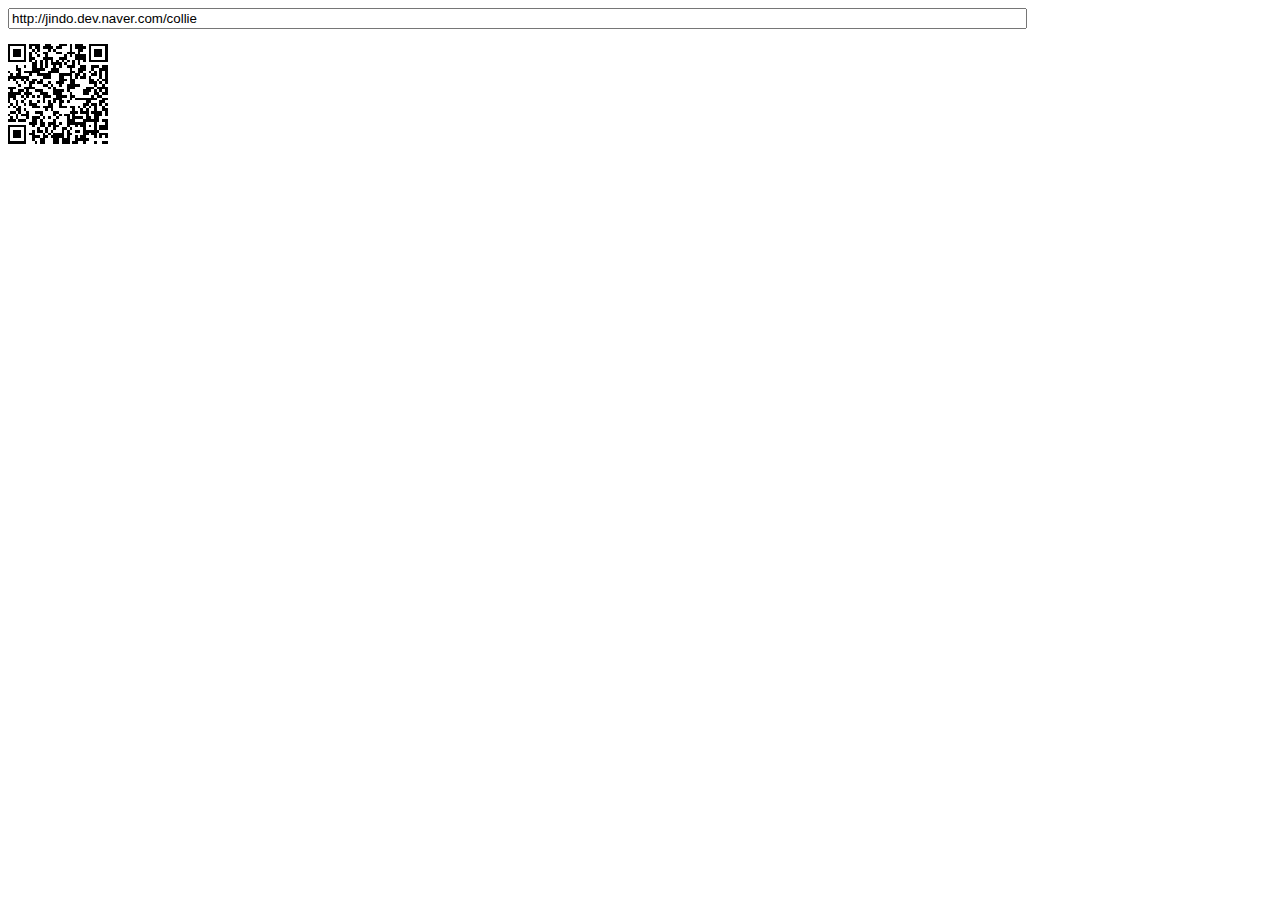
<file: index/newCert/script/qrcodejs-master/index.html>
<!DOCTYPE html PUBLIC "-//W3C//DTD XHTML 1.0 Transitional//EN" "http://www.w3.org/TR/xhtml1/DTD/xhtml1-transitional.dtd">
<html xmlns="http://www.w3.org/1999/xhtml" xml:lang="ko" lang="ko">
<head>
<title>Cross-Browser QRCode generator for Javascript</title>
<meta http-equiv="Content-Type" content="text/html; charset=UTF-8" />
<meta name="viewport" content="width=device-width,initial-scale=1,user-scalable=no" />
<script type="text/javascript" src="jquery.min.js"></script>
<script type="text/javascript" src="qrcode.js"></script>
</head>
<body>
<input id="text" type="text" value="http://jindo.dev.naver.com/collie" style="width:80%" /><br />
<div id="qrcode" style="width:100px; height:100px; margin-top:15px;"></div>

<script type="text/javascript">
var qrcode = new QRCode(document.getElementById("qrcode"), {
	width : 100,
	height : 100
});

function makeCode () {		
	var elText = document.getElementById("text");
	
	if (!elText.value) {
		alert("Input a text");
		elText.focus();
		return;
	}
	
	qrcode.makeCode(elText.value);
}

makeCode();

$("#text").
	on("blur", function () {
		makeCode();
	}).
	on("keydown", function (e) {
		if (e.keyCode == 13) {
			makeCode();
		}
	});
</script>
</body>
</file>
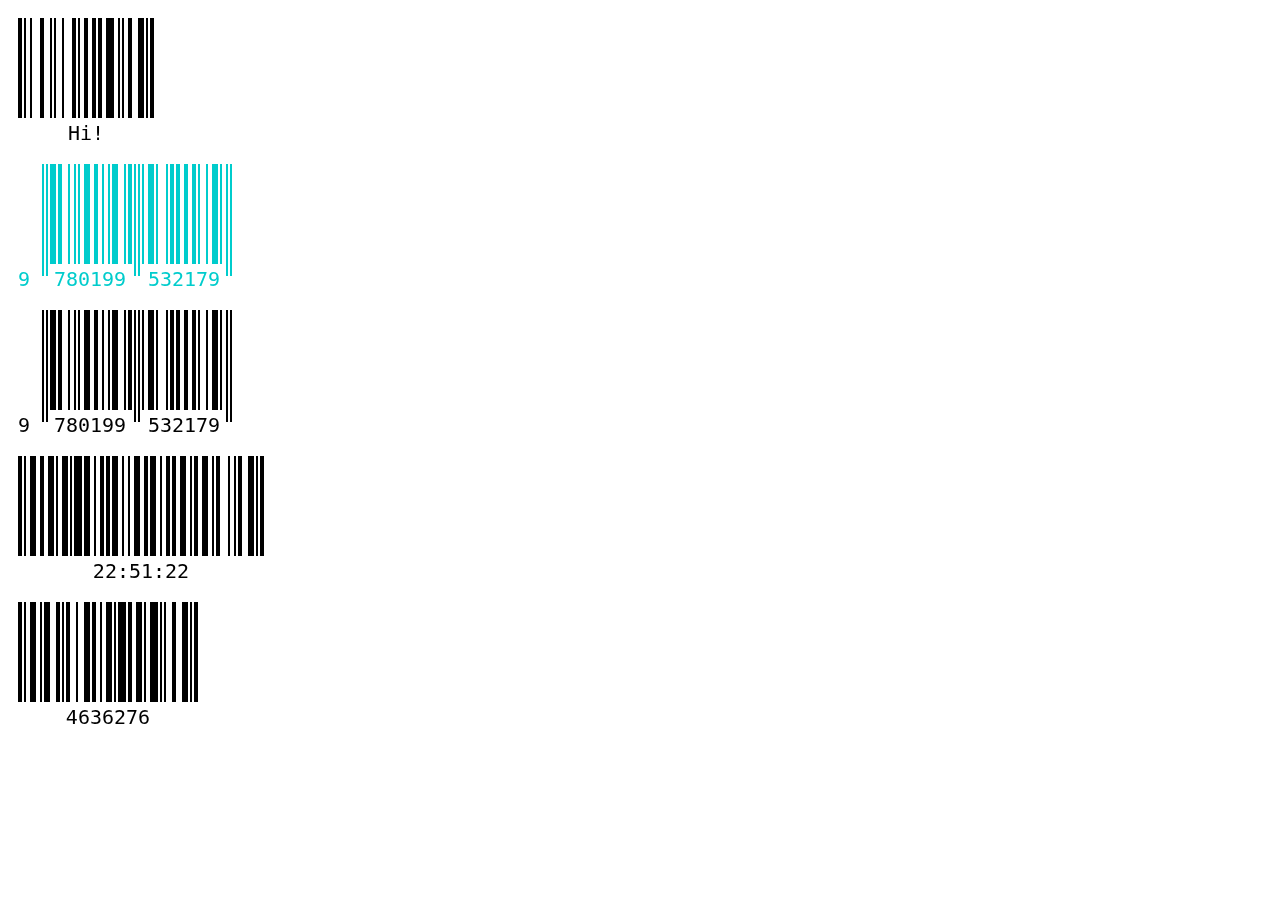
<file: index/newCert/script/JsBarcode/example/index.html>
<!DOCTYPE HTML>
<html lang="en-US">
<head>
	<meta charset="UTF-8">
	<title></title>
	<script src="../dist/JsBarcode.all.js"></script>
	<script>
		Number.prototype.zeroPadding = function(){
			var ret = "" + this.valueOf();
			return ret.length == 1 ? "0" + ret : ret;
		};
	</script>
</head>
<body>
	<div>
		<img id="barcode1"/>
		<script>JsBarcode("#barcode1", "Hi!");</script>
	</div>

	<div>
		<img id="barcode2"/>
		<script>
			JsBarcode("#barcode2", "9780199532179", {
			  format:"EAN13",
			  displayValue:true,
			  fontSize:24,
			  lineColor: "#0cc"
			});
		</script>
	</div>

	<div>
		<img id="barcode3"/>
		<script>JsBarcode("#barcode3", "9780199532179", {
			format:"EAN13",
			displayValue:true,
			fontSize:20
		});</script>
	</div>

	<div>
		<img id="barcode4"/>
		<script>
			var repeat4 = function(){
				var date = new Date();
				JsBarcode("#barcode4",
						date.getHours().zeroPadding() + ":" +
						date.getMinutes().zeroPadding() + ":" +
						date.getSeconds().zeroPadding(),
					{displayValue: true});
			};
			setInterval(repeat4,1000);
			repeat4();
		</script>
	</div>

	<div>
		<img id="barcode5"/>
		<script>
			var repeat5 = function(){
				JsBarcode("#barcode5", Math.floor(1000000+Math.random()*9000000)+"",{displayValue:true,fontSize:20});
			};
			setInterval(repeat5,500);
			repeat5();
		</script>
	</div>
</body>
</html>
</file>
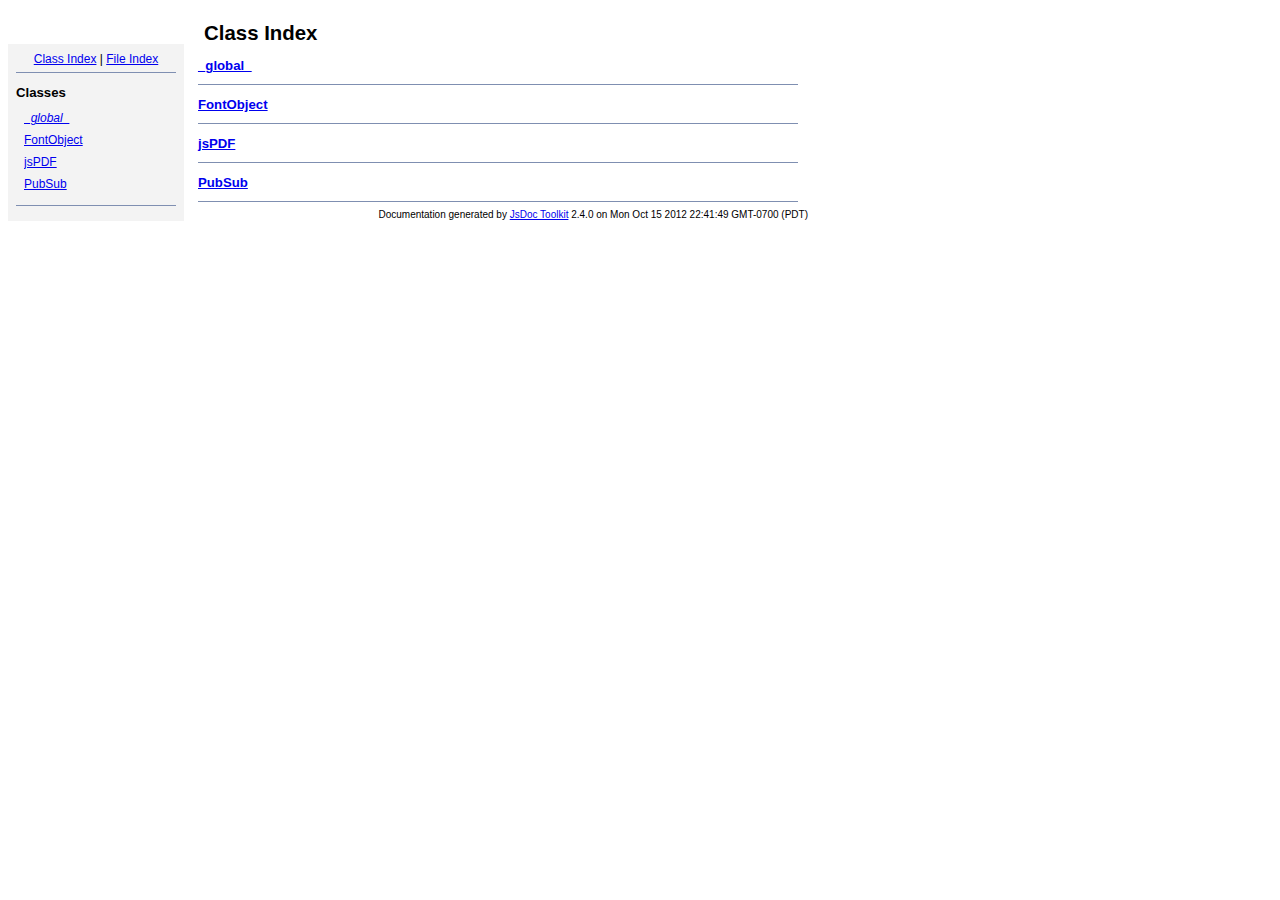
<file: index/newCert/script/jsPDF-1.3.2/doc/index.html>
<!DOCTYPE html PUBLIC "-//W3C//DTD XHTML 1.0 Transitional//EN"
        "http://www.w3.org/TR/xhtml1/DTD/xhtml1-transitional.dtd">
<html xmlns="http://www.w3.org/1999/xhtml" xml:lang="en" lang="en">
	<head>
		<meta http-equiv="content-type" content="text/html; charset=utf-8" />
		
		<title>JsDoc Reference - Index</title>
		<meta name="generator" content="JsDoc Toolkit" />
		
		<style type="text/css">
		/* default.css */
body
{
	font: 12px "Lucida Grande", Tahoma, Arial, Helvetica, sans-serif;
	width: 800px;
}

.header
{
	clear: both;
	background-color: #ccc;
	padding: 8px;
}

h1
{
	font-size: 150%;
	font-weight: bold;
	padding: 0;
	margin: 1em 0 0 .3em;
}

hr
{
	border: none 0;
	border-top: 1px solid #7F8FB1;
	height: 1px;
}

pre.code
{
	display: block;
	padding: 8px;
	border: 1px dashed #ccc;
}

#index
{
	margin-top: 24px;
	float: left;
	width: 160px;
	position: absolute;
	left: 8px;
	background-color: #F3F3F3;
	padding: 8px;
}

#content
{
	margin-left: 190px;
	width: 600px;
}

.classList
{
	list-style-type: none;
	padding: 0;
	margin: 0 0 0 8px;
	font-family: arial, sans-serif;
	font-size: 1em;
	overflow: auto;
}

.classList li
{
	padding: 0;
	margin: 0 0 8px 0;
}

.summaryTable { width: 100%; }

h1.classTitle
{
	font-size:170%;
	line-height:130%;
}

h2 { font-size: 110%; }
caption, div.sectionTitle
{
	background-color: #7F8FB1;
	color: #fff;
	font-size:130%;
	text-align: left;
	padding: 2px 6px 2px 6px;
	border: 1px #7F8FB1 solid;
}

div.sectionTitle { margin-bottom: 8px; }
.summaryTable thead { display: none; }

.summaryTable td
{
	vertical-align: top;
	padding: 4px;
	border-bottom: 1px #7F8FB1 solid;
	border-right: 1px #7F8FB1 solid;
}

/*col#summaryAttributes {}*/
.summaryTable td.attributes
{
	border-left: 1px #7F8FB1 solid;
	width: 140px;
	text-align: right;
}

td.attributes, .fixedFont
{
	line-height: 15px;
	color: #002EBE;
	font-family: "Courier New",Courier,monospace;
	font-size: 13px;
}

.summaryTable td.nameDescription
{
	text-align: left;
	font-size: 13px;
	line-height: 15px;
}

.summaryTable td.nameDescription, .description
{
	line-height: 15px;
	padding: 4px;
	padding-left: 4px;
}

.summaryTable { margin-bottom: 8px; }

ul.inheritsList
{
	list-style: square;
	margin-left: 20px;
	padding-left: 0;
}

.detailList {
	margin-left: 20px; 
	line-height: 15px;
}
.detailList dt { margin-left: 20px; }

.detailList .heading
{
	font-weight: bold;
	padding-bottom: 6px;
	margin-left: 0;
}

.light, td.attributes, .light a:link, .light a:visited
{
	color: #777;
	font-style: italic;
}

.fineprint
{
	text-align: right;
	font-size: 10px;
}
		</style>
	</head>
	
	<body>
		<div id="header">
</div>
		
		<div id="index">
			<div align="center"><a href="index.html">Class Index</a>
| <a href="files.html">File Index</a></div>
<hr />
<h2>Classes</h2>
<ul class="classList">
	
	<li><i><a href="symbols/_global_.html">_global_</a></i></li>
	
	<li><a href="symbols/FontObject.html">FontObject</a></li>
	
	<li><a href="symbols/jsPDF.html">jsPDF</a></li>
	
	<li><a href="symbols/PubSub.html">PubSub</a></li>
	
</ul>
<hr />
		</div>
		
		<div id="content">
			<h1 class="classTitle">Class Index</h1>
			
			
			<div>
				<h2><a href="symbols/_global_.html">_global_</a></h2>
				
			</div>
			<hr />
			
			<div>
				<h2><a href="symbols/FontObject.html">FontObject</a></h2>
				
			</div>
			<hr />
			
			<div>
				<h2><a href="symbols/jsPDF.html">jsPDF</a></h2>
				
			</div>
			<hr />
			
			<div>
				<h2><a href="symbols/PubSub.html">PubSub</a></h2>
				
			</div>
			<hr />
			
			
		</div>
		<div class="fineprint" style="clear:both">
			
			Documentation generated by <a href="http://code.google.com/p/jsdoc-toolkit/" target="_blankt">JsDoc Toolkit</a> 2.4.0 on Mon Oct 15 2012 22:41:49 GMT-0700 (PDT)
		</div>
	</body>
</html>
</file>
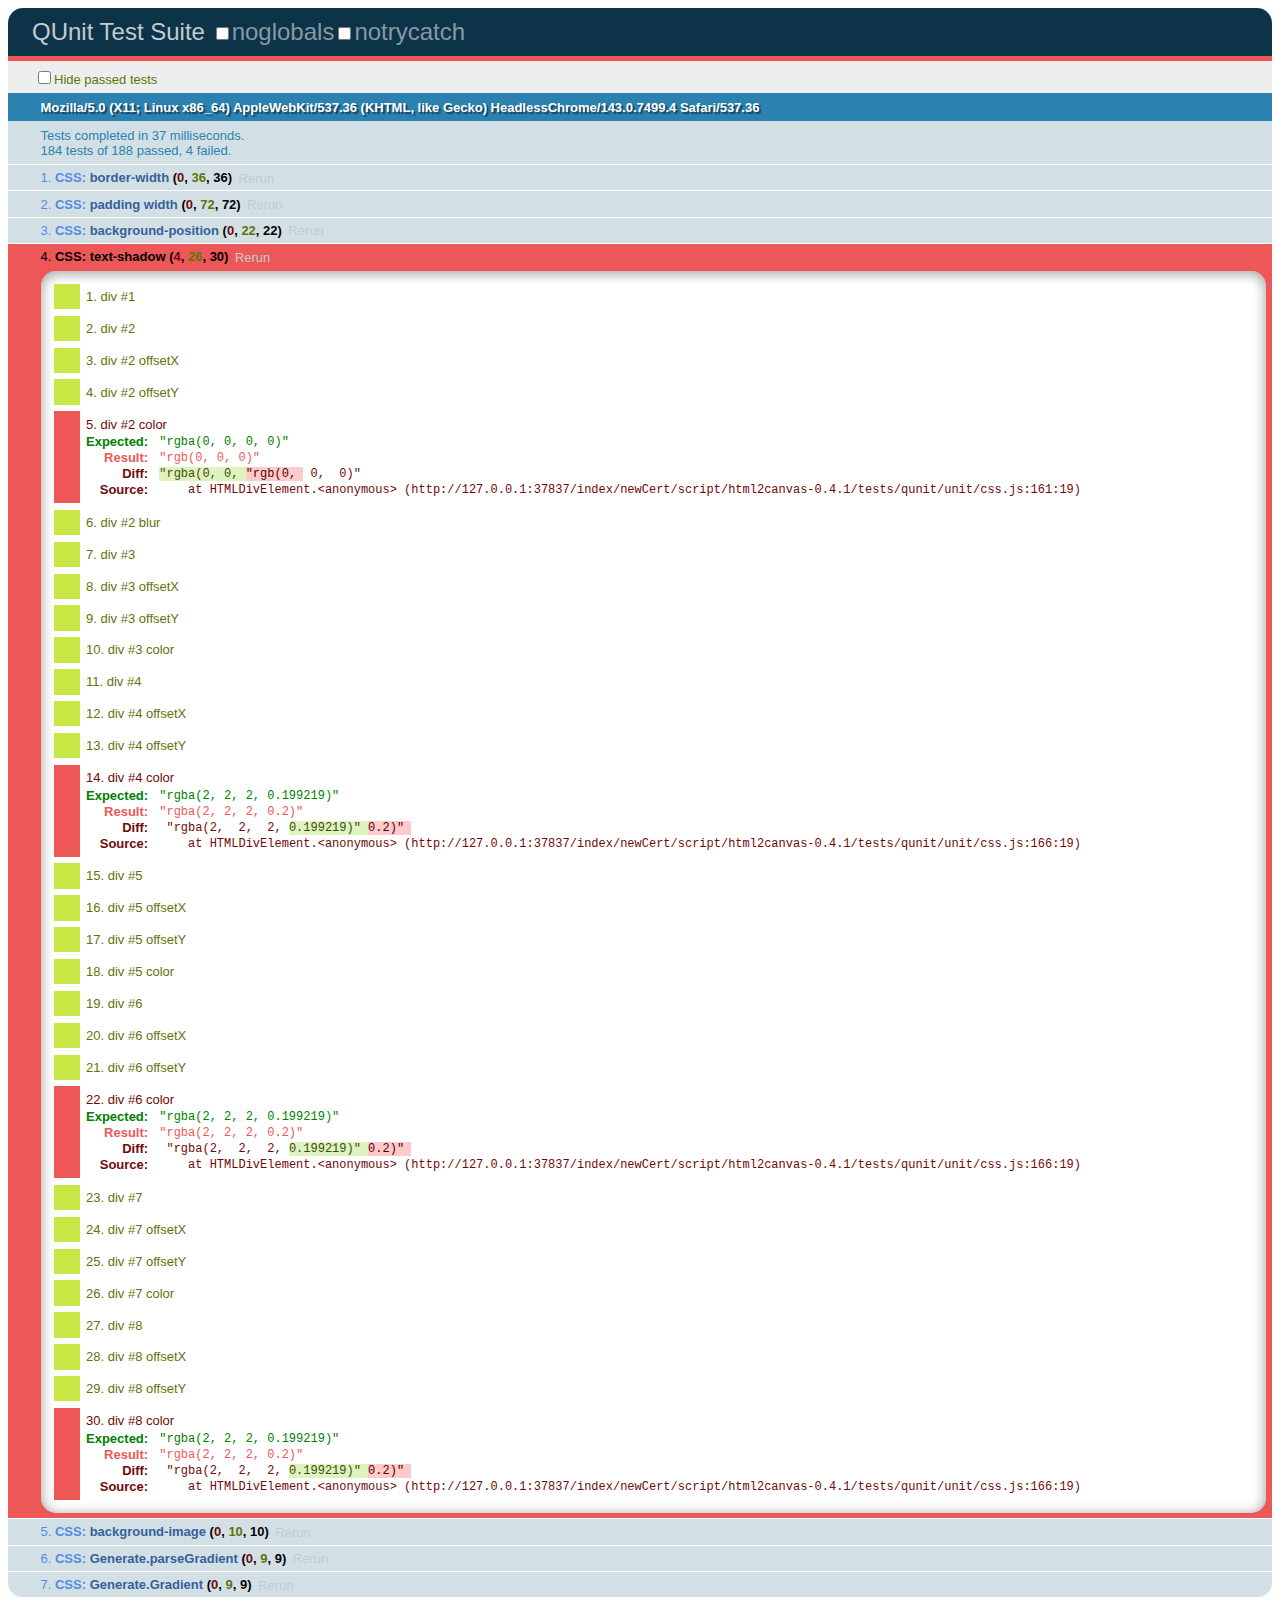
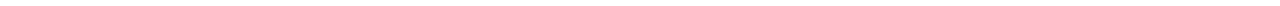
<file: index/newCert/script/html2canvas-0.4.1/tests/qunit/index.html>
<!DOCTYPE html>
<html>
    <head>
        <meta charset="UTF-8" />
        <title>QUnit Test Suite</title>
        <link rel="stylesheet" href="lib/qunit.css">
        <script src="lib/qunit.js"></script>



        <!-- src files -->
        <script type="text/javascript" src="../assets/jquery-1.6.2.js"></script>

        <!-- 'Core', 'Generate', 'Parse', 'Preload', 'Queue', 'Renderer', 'Util', 'renderers/Canvas' -->
        <script type="text/javascript" src="../../src/Core.js"></script>
        <script type="text/javascript" src="../../src/Generate.js"></script>
        <script type="text/javascript" src="../../src/Parse.js"></script>
        <script type="text/javascript" src="../../src/Preload.js"></script>
        <script type="text/javascript" src="../../src/Queue.js"></script>
        <script type="text/javascript" src="../../src/Renderer.js"></script>
        <script type="text/javascript" src="../../src/Util.js"></script>
        <script type="text/javascript" src="../../src/renderers/Canvas.js"></script>

        <script src="unit/css.js"></script>
        <script src="unit/generate.js"></script>
        <!--  <script src="unit/utils.js"></script> -->

        <style>
            #borders div {
                border-color: #000;
                border-style: solid;
            }

            #backgroundPosition div {
                width:50px;
                height:50px;
            }

            #paddingPercentage div {
                width:50px;
                height:50px;
            }
        </style>
    </head>
    <body>
        <div id="qunit"></div>
        <div id="qunit-fixture" style="visibility:none; height:1px; overflow:scroll;">
            All the tests here. <b>Testing different <span>stuff</span> for contents()</b>
            <div id="borders">Yep, here's some more.
                <div style="border-width: 1px 0;">Div 1</div>
                <div style="border-width: 1em 0;">Div 2</div>
                <div style="border-width: thin medium thick;">Some more divs</div>
                <div style="border-width: 5% 6px 12%;"></div> <!-- percentages aren't valid -->
                <div style="border-width: 5em 5ex 5in 5cm;"></div>
                <div style="border-width: 500em 500ex 500in 500cm;"></div>
                <div style="border-width: 5mm 5pt 5pc 5px;"></div>
                <div style="border-width: auto inherit;"></div>
                <div style="border-width: 500mm 500pt 500pc 500px;"></div>
            </div>

            <div id="padding">
                <div style="padding: 1px 0;"></div>
                <div style="padding: 1em 0;"></div>
                <div style="padding: thin medium thick;"></div>
                <div style="padding: 5em 5ex 5in 5cm;"></div>
                <div style="padding: 500em 500ex 500in 500cm;"></div>
                <div style="padding: 5mm 5pt 5pc 5px;"></div>
                <div style="padding: 500mm 500pt 500pc 500px;"></div>
                <div style="padding: 1px 5%;"></div>
                <div style="padding: 15% 0 3%;"></div>
            </div>

            <div id="textShadows">
                <div style=""></div>
                <div style="text-shadow: 1px 1px 1px"></div>
                <div style="text-shadow: 2px 2px rgb(2, 2, 2)"></div>
                <div style="text-shadow: 3px 3px rgba(2, 2, 2, .2)"></div>
                <div style="text-shadow: rgb(2, 2, 2) 4px 4px"></div>
                <div style="text-shadow: rgba(2, 2, 2, .2) 5px 5px"></div>
                <div style="text-shadow: rgb(2, 2, 2) 6px 6px, #222222 2px 2px"></div>
                <div style="text-shadow: 7px 7px rgba(2, 2, 2, .2), #222222 2px 2px"></div>
            </div>

            <div id="backgroundPosition">
                <div style="background-position: 1px 0;"></div>
                <div style="background-position: 1em 0;"></div>
                <div style="background-position: thin medium;"></div>
                <div style="background-position: 5em 5ex;"></div>
                <div style="background-position: 5in 5cm;"></div>
                <div style="background-position: 500in 500cm;"></div>
                <div style="background-position: 500em 500ex;"></div>
                <div style="background-position: 5pc 5px;"></div>
                <div style="background-position: 500pc 500px;"></div>
                <div style="background-position: 5mm 5pt;"></div>
                <div style="background-position: 500mm 500pt;"></div>
            </div>

            <div id="backgroundPositionPercentage">
                <div style="background-position: 5% 6px;"></div>
                <div style="background-position: center center;"></div>
                <div style="background-position: left bottom;"></div>
            </div>

            <style>
                .linearGradientSimple {
                    /* FF 3.6+ */
                    background: -moz-linear-gradient(left, #ff0000, #ffff00, #00ff00);
                    /* Chrome,Safari4+ */
                    background: -webkit-gradient(linear, left center, right center, color-stop(#ff0000), color-stop(#ffff00), color-stop(#00ff00));
                    /* Chrome 10+, Safari 5.1+ */
                    background: -webkit-linear-gradient(left, #ff0000, #ffff00, #00ff00);
                    /* Opera 11.10+ */
                    background: -o-linear-gradient(left, #ff0000, #ffff00, #00ff00);
                    /* IE 10+ */
                    background: -ms-linear-gradient(left, #ff0000, #ffff00, #00ff00);
                    /* W3C */
                    background: linear-gradient(left, #ff0000, #ffff00, #00ff00);
                }
                .linearGradientWithStops {
                    /* FF 3.6+ */
                    background: -moz-linear-gradient(left, #cedbe9 0%, #aac5de 17%, #6199c7 50%, #3a84c3 51%, #419ad6 59%, #4bb8f0 71%, #3a8bc2 84%, #26558b 100%);
                    /* Chrome, Safari 4+ */
                    background: -webkit-gradient(linear, left center, right center, color-stop(0%, #cedbe9), color-stop(17%, #aac5de), color-stop(50%, #6199c7), color-stop(51%, #3a84c3), color-stop(59%, #419ad6), color-stop(71%, #4bb8f0), color-stop(84%, #3a8bc2), color-stop(100%, #26558b));
                    /* Chrome 10+, Safari 5.1+ */
                    background: -webkit-linear-gradient(left, #cedbe9 0%, #aac5de 17%, #6199c7 50%, #3a84c3 51%, #419ad6 59%, #4bb8f0 71%, #3a8bc2 84%, #26558b 100%);
                    /* Opera 11.10+ */
                    background: -o-linear-gradient(left, #cedbe9 0%, #aac5de 17%, #6199c7 50%, #3a84c3 51%, #419ad6 59%, #4bb8f0 71%, #3a8bc2 84%, #26558b 100%);
                    /* IE 10+ */
                    background: -ms-linear-gradient(left, #cedbe9 0%, #aac5de 17%, #6199c7 50%, #3a84c3 51%, #419ad6 59%, #4bb8f0 71%, #3a8bc2 84%, #26558b 100%);
                    /* W3C */
                    background: linear-gradient(left, #cedbe9 0%, #aac5de 17%, #6199c7 50%, #3a84c3 51%, #419ad6 59%, #4bb8f0 71%, #3a8bc2 84%, #26558b 100%);
                }
                .linearGradient3 {
                    /* FF 3.6+ */
                    background: -moz-linear-gradient(top, #f0b7a1 0%, #8c3310 50%, #752201 51%, #bf6e4e 100%);
                    /* Chrome, Safari 4+ */
                    background: -webkit-gradient(linear, center top, center bottom, color-stop(0%, #f0b7a1), color-stop(50%, #8c3310), color-stop(51%, #752201), color-stop(100%, #bf6e4e));
                    /* Opera 11.10+ */
                    background: -o-linear-gradient(top, #f0b7a1 0%, #8c3310 50%, #752201 51%, #bf6e4e 100%);
                    /* IE 10+ */
                    background: -ms-linear-gradient(top, #f0b7a1 0%, #8c3310 50%, #752201 51%, #bf6e4e 100%);
                    /* W3C */
                    background: linear-gradient(top, #f0b7a1 0%, #8c3310 50%, #752201 51%, #bf6e4e 100%);
                }
                .radialGradient {
                    background: -moz-radial-gradient(75% 19%, ellipse closest-side, #ababab, #0000ff 33%,#991f1f 100%);
                    background: -webkit-radial-gradient(75% 19%, ellipse closest-side, #ababab, #0000ff 33%,#991f1f 100%);
                    background: -o-radial-gradient(75% 19%, ellipse closest-side, #ababab, #0000ff 33%,#991f1f 100%);
                    background: -ms-radial-gradient(75% 19%, ellipse closest-side, #ababab, #0000ff 33%,#991f1f 100%);
                    background: radial-gradient(75% 19%, ellipse closest-side, #ababab, #0000ff 33%,#991f1f 100%);
                }

                .radialGradient2 {
                    background: -moz-radial-gradient(75% 19%, ellipse closest-corner, #ababab, #0000ff 33%,#991f1f 100%);
                    background: -webkit-radial-gradient(75% 19%, ellipse closest-corner, #ababab, #0000ff 33%,#991f1f 100%);
                    background: -o-radial-gradient(75% 19%, ellipse closest-corner, #ababab, #0000ff 33%,#991f1f 100%);
                    background: -ms-radial-gradient(75% 19%, ellipse closest-corner, #ababab, #0000ff 33%,#991f1f 100%);
                    background: radial-gradient(75% 19%, ellipse closest-corner, #ababab, #0000ff 33%,#991f1f 100%);
                }
                .radialGradient3 {
                    background: -moz-radial-gradient(75% 19%, ellipse farthest-side, #ababab, #0000ff 33%,#991f1f 100%);
                    background: -webkit-radial-gradient(75% 19%, ellipse farthest-side, #ababab, #0000ff 33%,#991f1f 100%);
                    background: -o-radial-gradient(75% 19%, ellipse farthest-side, #ababab, #0000ff 33%,#991f1f 100%);
                    background: -ms-radial-gradient(75% 19%, ellipse farthest-side, #ababab, #0000ff 33%,#991f1f 100%);
                    background: radial-gradient(75% 19%, ellipse farthest-side, #ababab, #0000ff 33%,#991f1f 100%)
                }
                .radialGradient4 {
                    background: -moz-radial-gradient(75% 19%, ellipse farthest-corner, #ababab, #0000ff 33%,#991f1f 100%);
                    background: -webkit-radial-gradient(75% 19%, ellipse farthest-corner, #ababab, #0000ff 33%,#991f1f 100%);
                    background: -o-radial-gradient(75% 19%, ellipse farthest-corner, #ababab, #0000ff 33%,#991f1f 100%);
                    background: -ms-radial-gradient(75% 19%, ellipse farthest-corner, #ababab, #0000ff 33%,#991f1f 100%);
                    background: radial-gradient(75% 19%, ellipse farthest-corner, #ababab, #0000ff 33%,#991f1f 100%);
                }
                .radialGradient5 {
                    background: -moz-radial-gradient(75% 19%, ellipse contain, #ababab, #0000ff 33%,#991f1f 100%);
                    background: -webkit-radial-gradient(75% 19%, ellipse contain, #ababab, #0000ff 33%,#991f1f 100%);
                    background: -o-radial-gradient(75% 19%, ellipse contain, #ababab, #0000ff 33%,#991f1f 100%);
                    background: -ms-radial-gradient(75% 19%, ellipse contain, #ababab, #0000ff 33%,#991f1f 100%);
                    background: radial-gradient(75% 19%, ellipse contain, #ababab, #0000ff 33%,#991f1f 100%);
                }
                .radialGradient6 {
                    background: -moz-radial-gradient(75% 19%, ellipse cover, #ababab, #0000ff 33%,#991f1f 100%);
                    background: -webkit-radial-gradient(75% 19%, ellipse cover, #ababab, #0000ff 33%,#991f1f 100%);
                    background: -o-radial-gradient(75% 19%, ellipse cover, #ababab, #0000ff 33%,#991f1f 100%);
                    background: -ms-radial-gradient(75% 19%, ellipse cover, #ababab, #0000ff 33%,#991f1f 100%);
                    background: radial-gradient(75% 19%, ellipse cover, #ababab, #0000ff 33%,#991f1f 100%);
                }
            </style>
            <div id="backgroundGradients">
                <div class="linearGradientSimple"></div>
                <div class="linearGradientWithStops"></div>
                <div class="linearGradient3"></div>
                <div class="radialGradient"></div>
                <div class="radialGradient2"></div>
                <div class="radialGradient3"></div>
                <div class="radialGradient4"></div>
                <div class="radialGradient5"></div>
                <div class="radialGradient6"></div>
            </div>
        </div>
        <!--
       <div id="fixture-iframes"></div>

       <script>
           var pages = ["background","borders","external-content","forms","images","lists","origin","overflow","proxy","text-linethrough"],
           fixtures = $("#fixture-iframes");


           $.each(pages, function(i, page){

               var iframe = $('<iframe />').attr('src',"../" + page + ".html");

               iframe.insertAfter( fixtures );
           });


       </script>

       <iframe src="../borders.html" id="borders"></iframe>  -->


    </body>
</html>
</file>
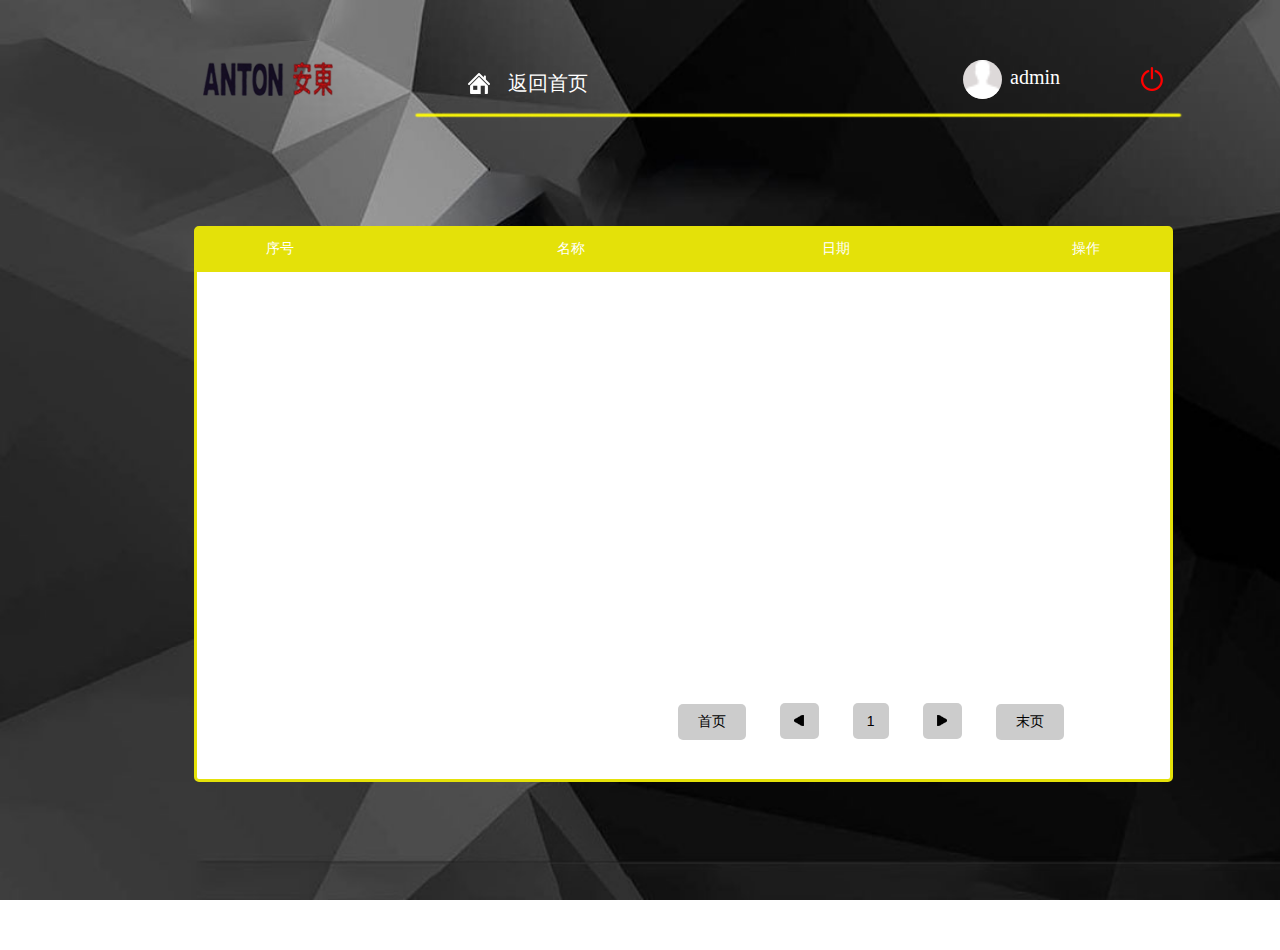
<file: index/history/history.html>
<!DOCTYPE html>
<html lang="en">
<head>
	<meta charset="UTF-8">
	<title>history</title>
	<link rel="stylesheet" href="css/style.css">
</head>
<body>
	<div id="nav">
		<div class="container">
			<div class="one">
				<div>
					<img src="../../imgs/navigator/logo.png" alt="" class="andong_logo">
				</div>
				<div>
					<h2 class="title" onselect="return false"  onclick="window.location.href='../index.html'">返回首页</h2>
				</div>
				<div class="user">
					<div class="one">
						<img src="../../imgs/navigator/user.png" alt="" class="logo">
						<span class="name">admin</span>
					</div>
					<div  onclick="window.location.href='../../login.html'">
						<img src="../../imgs/navigator/shutdown.png" alt="" class="shutdown">
					</div>
				</div>
			</div>
			<div class="two">
				<img src="../../imgs/index/line.png" alt="" class="line">
			</div>
		</div>
	</div>
	<div id="container">
		<div class="list">
			<div class="line title">
				<div class="number">序号</div>
				<div class="name">名称</div>
				<div class="date">日期</div>
				<div class="operation">操作</div>
			</div>
			<div class="listContainer">
				
			</div>
		</div>
		<div class="selector">
			<button class="firstPage">首页</button>
			<button class="prev"><img src="../../imgs/history/prev.png" alt=""></button>
			<button class="page">1</button>
			<button class="next"><img src="../../imgs/history/next.png" alt=""></button>
			<button class="lastPage">末页</button>
		</div>
	</div>
	<script src="../../script/common.js"></script>
	<script src="script/jquery-3.2.1.min.js"></script>
	<script src="script/script.js"></script>
</body>
</html>
</file>
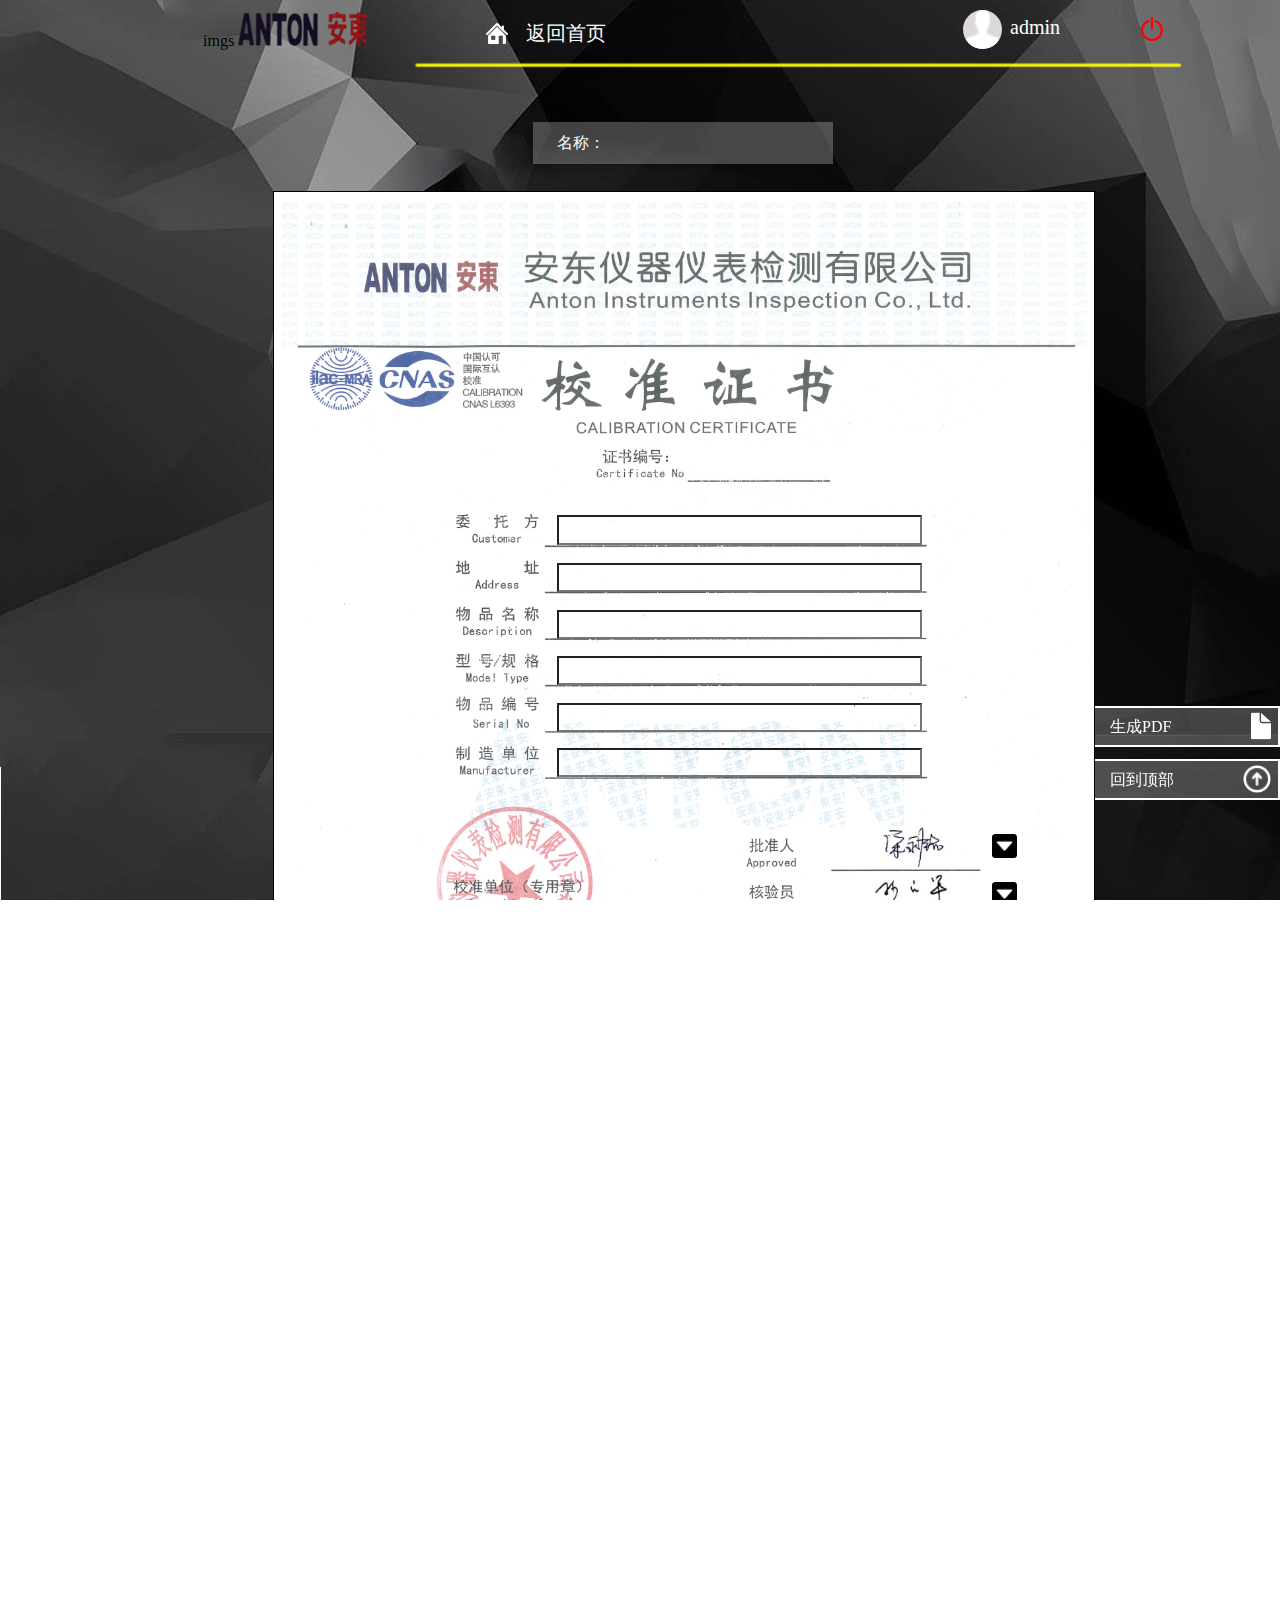
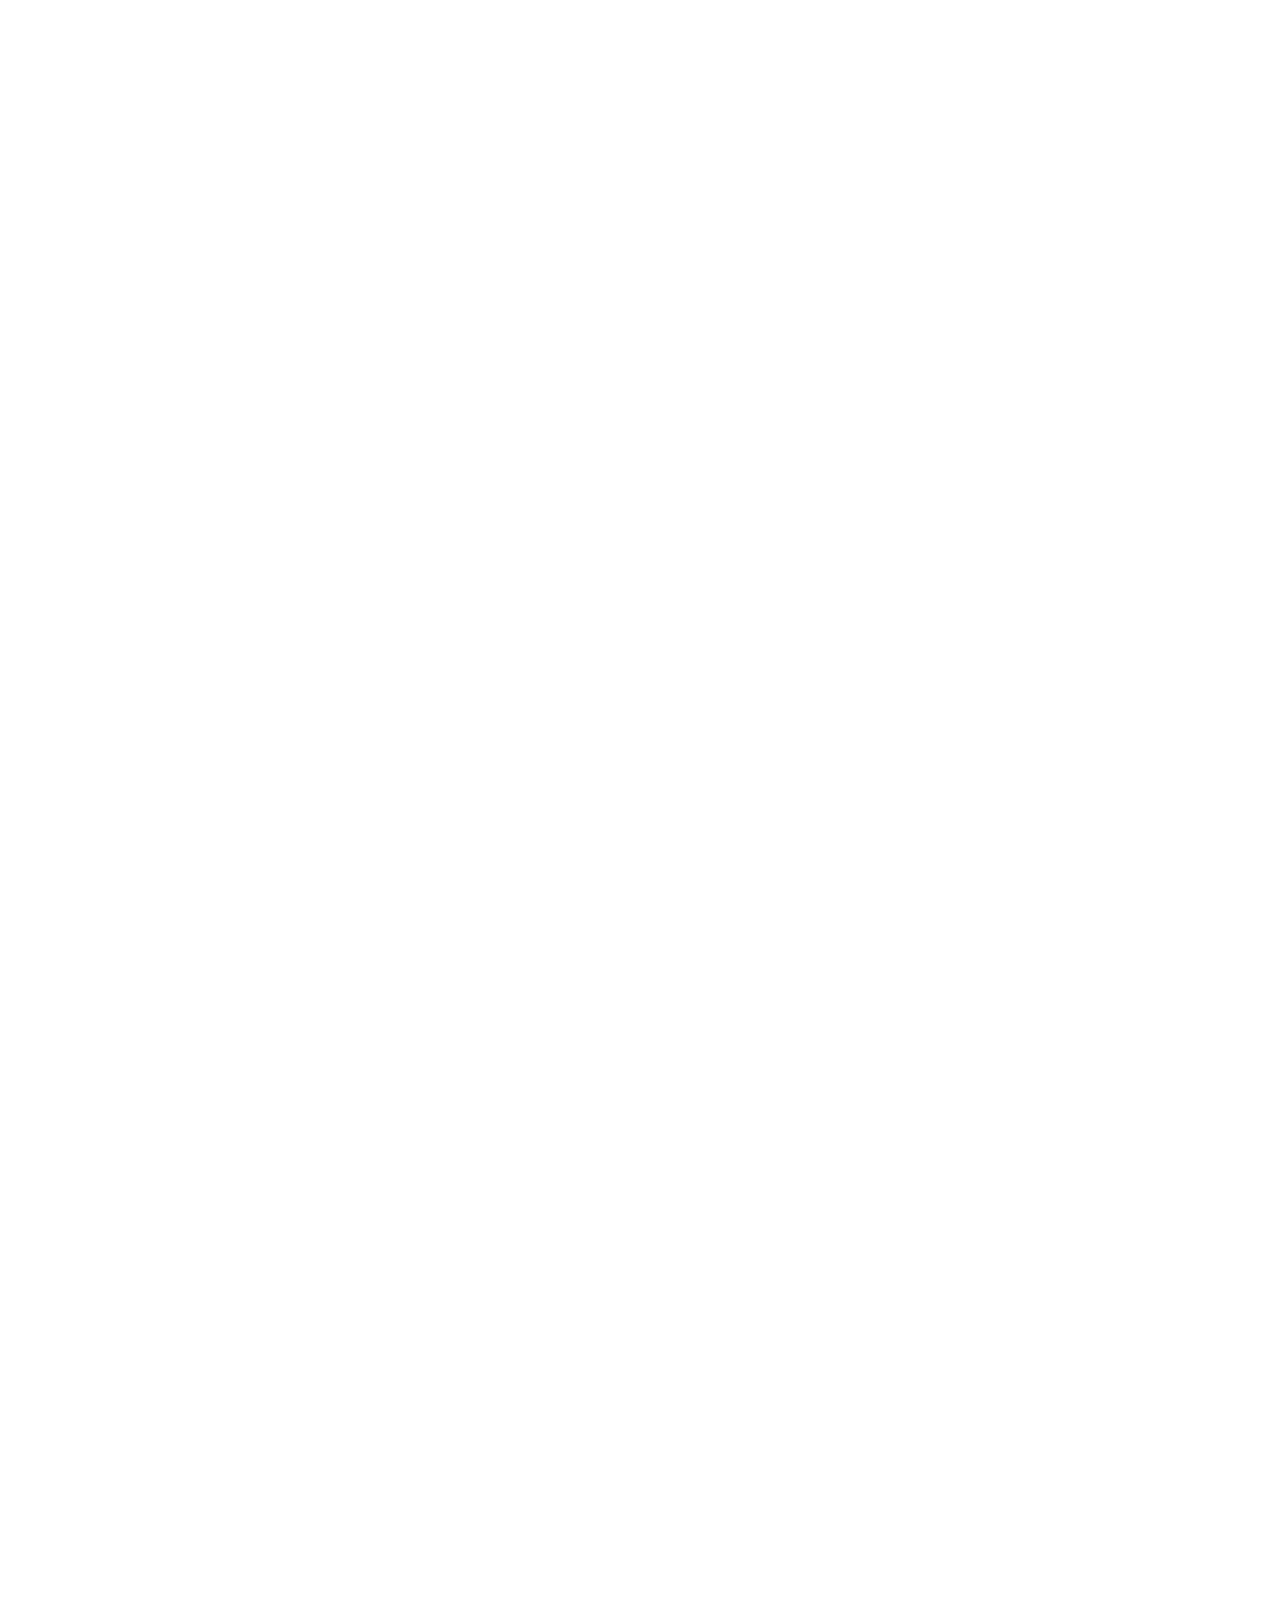
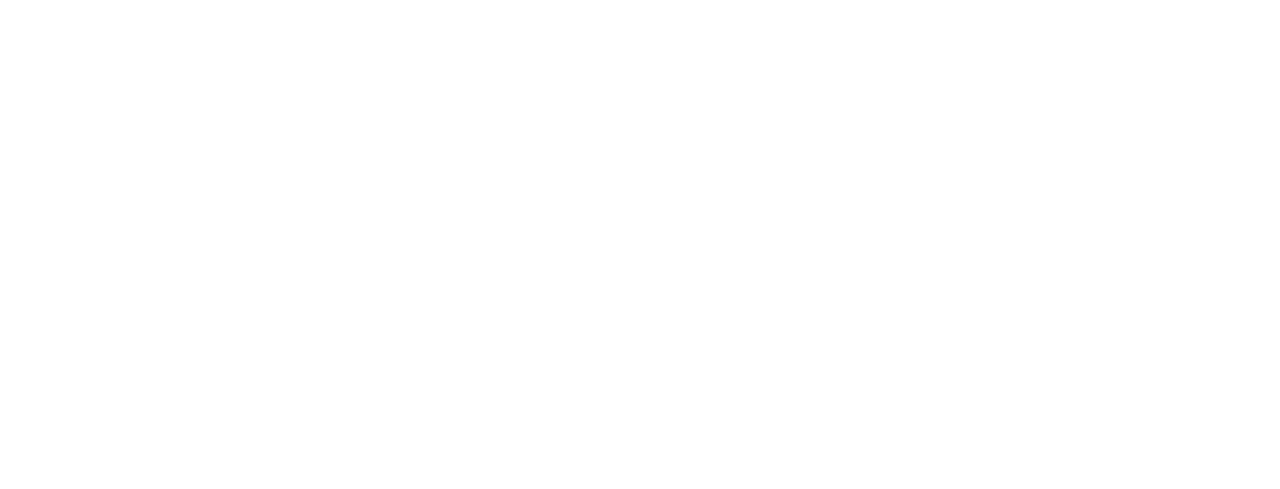
<file: index/newCert/newCert.html>
<!DOCTYPE html>
<html lang="en">
<head>
	<meta charset="UTF-8">
	<title>证书生成</title>
	<link rel="stylesheet" href="css/style.css?v=2" media="screen" />
	<link rel="stylesheet" href="css/print.css" media="print" />
</head>
<body>
	<div id="initial">
		<!-- 添加canvas标签，并加上红色边框以便于在页面上查看 -->
		<div class="container">
			<canvas id="canvasOutside" width="300px" height="300px">
				您的浏览器不支持canvas标签。
			</canvas>
			<canvas id="canvasInside" width="300px" height="300px">
			</canvas>
			<canvas id="canvasCenter" width="300px" height="300px">
			</canvas>
			<div class="text">Coming Soon</div>
			<div class="percentage"></div>
		</div>
	</div>
	<div id="nav">
		<div class="container">
			<div class="one">
				<div>
					imgs
					<img src="../../imgs/navigator/logo.png" alt="" class="andong_logo">
				</div>
				<div>
					<h2 class="title" onselect="return false" onclick="window.location.href='../index.html'">返回首页</h2>
				</div>
				<div class="user">
					<div class="one">
						<img src="../../imgs/navigator/user.png" alt="" class="logo">
						<span class="name">admin</span>
					</div>
					<div  onclick="window.location.href='../../login.html'">
						<img src="../../imgs/navigator/shutdown.png" alt="" class="shutdown">
					</div>
				</div>
			</div>
			<div class="two">
				<img src="../../imgs/index/line.png" alt="" class="line">
			</div>
		</div>
		<div class="nameContainer">
			<span>名称：</span>
			<input type="text" class="name CompanyName" >
		</div>
	</div>
	<nav id="controler">
		<div id="download" class="button">生成PDF<img src="../../imgs/Cert/document.png" alt=""></div>
		<div class="returnTop button">回到顶部<img src="../../imgs/Cert/circleUp.png" alt=""></div>
	</nav>
	<div id="one">
		<img lowsrc="imgs/1.png" alt="" class="background" src="imgs/1.png">
		<canvas id="barcode">您的浏览器不支持canvas标签。</canvas>
		<input type="text" class="Certificate" readonly="readonly">
		<input type="text" class="Customer">
		<input type="text" class="Address">
		<input type="text" class="Description">
		<input type="text" class="ModelType">
		<input type="text" class="SerialNo">
		<input type="text" class="Manufacturer">

		<div class="Approved">
			<img src="imgs/sign1.png" class="selected" data-Id="1">
			<img src="imgs/drapdown.png" class="drapdown_button">
			<div class="drapdown_menu" style="display: none;">
<!-- 				<img src="imgs/sign1.png" class="option" data-Id="1">
				<img src="imgs/sign2.png" class="option" data-Id="2">
				<img src="imgs/sign3.png" class="option" data-Id="3"> -->
			</div>
		</div>
		<div class="CheckedBy">
			<img src="imgs/sign2.png" class="selected" data-Id="1">
			<div class="drapdown_menu" style="display: none;">
<!-- 				<img src="imgs/sign1.png" class="option" data-Id="1">
				<img src="imgs/sign2.png" class="option" data-Id="2">
				<img src="imgs/sign3.png" class="option" data-Id="3"> -->
			</div>
			<img src="imgs/drapdown.png" class="drapdown_button">
		</div>
		<div class="CalibratedBy">
			<img src="imgs/sign3.png" class="selected" data-Id="1">
			<div class="drapdown_menu" style="display: none;">
<!-- 				<img src="imgs/sign1.png" class="option" data-Id="1">
				<img src="imgs/sign2.png" class="option" data-Id="2">
				<img src="imgs/sign3.png" class="option" data-Id="3"> -->
			</div>
			<img src="imgs/drapdown.png" class="drapdown_button">
		</div>
		<div class="ReceivedContainer">
			<input type="text" class="ReceivedYear Year">
			<input type="text" class="ReceivedMonth Month">
			<input type="text" class="ReceivedDay Day">
			<img src="imgs/calendar.png" class="calendar_logo ReceivedCalendar_logo">
			<div class="ReceivedCalendar calendar" style="display: none;"></div>
		</div>
		<div class="CalibrationContainer">
			<input type="text" class="CalibrationYear Year">
			<input type="text" class="CalibrationMonth Month">
			<input type="text" class="CalibrationDay Day">
			<img src="imgs/calendar.png" class="calendar_logo CalibrationCalendar_logo">
			<div class="CalibrationCalendar calendar" style="display: none;"></div>
		</div>
		<div class="code"></div>
		<input type="text" class="presentPage cn">
		<input type="text" class="totalPage cn">
		<input type="text" class="presentPage en">
		<input type="text" class="totalPage en">
	</div>
	<div id="two">
		<img lowsrc="imgs/2.png" alt="" class="background" src="imgs/2.png">

		<input type="text" class="Certificate" readonly="readonly">
		<div class="ReferenceDocuments">
			<div contenteditable="true" class="input"></div>
		</div>
		<div class="CalibrationList">
			<div class="list" data-Id="0">
				<img src="imgs/Add.png" class="button_add">
				<div class="inputContainer Name">
					<div class="input CalibrationItem" contenteditable="true"></div>
				</div>
				<div class="inputContainer No">
					<div class="input CalibrationItem" contenteditable="true"></div>
				</div>
				<div class="inputContainer MeasuringRange">
					<div class="input CalibrationItem" contenteditable="true"></div>
				</div>
				<div class="inputContainer MPE">
					<div class="input CalibrationItem" contenteditable="true"></div>
				</div>
				<div class="inputContainer CertificateNo">
					<div class="input CalibrationItem" contenteditable="true"></div>
				</div>
				<div class="inputContainer ValidDateTo">
					<div class="input CalibrationItem" contenteditable="true"></div>
				</div>
			</div>
		</div>

		<input type="text" class="Address">
		<input type="text" class="Temperature">
		<input type="text" class="RelativeHumidity">
		<input type="text" class="Other">
		<input type="text" class="condition">
		<input type="text" class="recommend">

		<input type="text" class="presentPage cn">
		<input type="text" class="totalPage cn">
		<input type="text" class="presentPage en">
		<input type="text" class="totalPage en">
	</div>
	<div id="three">
		<img lowsrc="imgs/3.png" src="imgs/3.png" alt="" class="background">

		<input type="text" class="Certificate" readonly="readonly">
		<table class="result">
			<tbody>
				<tr>
					<td class="title">
						<div contenteditable="true" class="input resultItem"></div>
					</td>
					<td>
						<div contenteditable="true" class="input resultItem"></div>
					</td>
					<td>
						<div contenteditable="true" class="input resultItem"></div>
					</td>
					<td>
						<div contenteditable="true" class="input resultItem"></div>
					</td>
				</tr>
				<tr>
					<td class="title">
						<div contenteditable="true" class="input resultItem"></div>
					</td>
					<td>
						<div contenteditable="true" class="input resultItem"></div>
					</td>
					<td>
						<div contenteditable="true" class="input resultItem"></div>
					</td>
					<td>
						<div contenteditable="true" class="input resultItem"></div>
					</td>
				</tr>
				<tr>
					<td class="title">
						<div contenteditable="true" class="input resultItem"></div>
					</td>
					<td>
						<div contenteditable="true" class="input resultItem"></div>
					</td>
					<td>
						<div contenteditable="true" class="input resultItem"></div>
					</td>
					<td>
						<div contenteditable="true" class="input resultItem"></div>
					</td>
				</tr>
				<tr>
					<td class="title">
						<div contenteditable="true" class="input resultItem"></div>
					</td>
					<td>
						<div contenteditable="true" class="input resultItem"></div>
					</td>
					<td>
						<div contenteditable="true" class="input resultItem"></div>
					</td>
					<td>
						<div contenteditable="true" class="input resultItem"></div>
					</td>
				</tr>
			</tbody>
		</table>
		<input type="text" class="U">
		<input type="text" class="k">

		<input type="text" class="x cn">
		<input type="text" class="totalPage cn">
		<input type="text" class="presentPage en">
		<input type="text" class="totalPage en">
	</div>
	<script src="script/jquery-3.2.1.min.js"></script>
	<script src="script/img-preload.js"></script>
	<script src="../../script/common.js"></script>
	<script src="script/FileSaver.js/FileSaver.min.js"></script>
	<script src="script/jsPDF-1.3.2/dist/jspdf.min.js"></script>
	<script src="script/qrcodejs-master/qrcode.js"></script>	
	<script src="script/html2canvas-0.4.1/build/html2canvas.min.js"></script>
	<script src="script/JsBarcode/dist/JsBarcode.all.min.js"></script>
	<script src="script/script.js?v=2"></script>
</body>
</html>
</file>
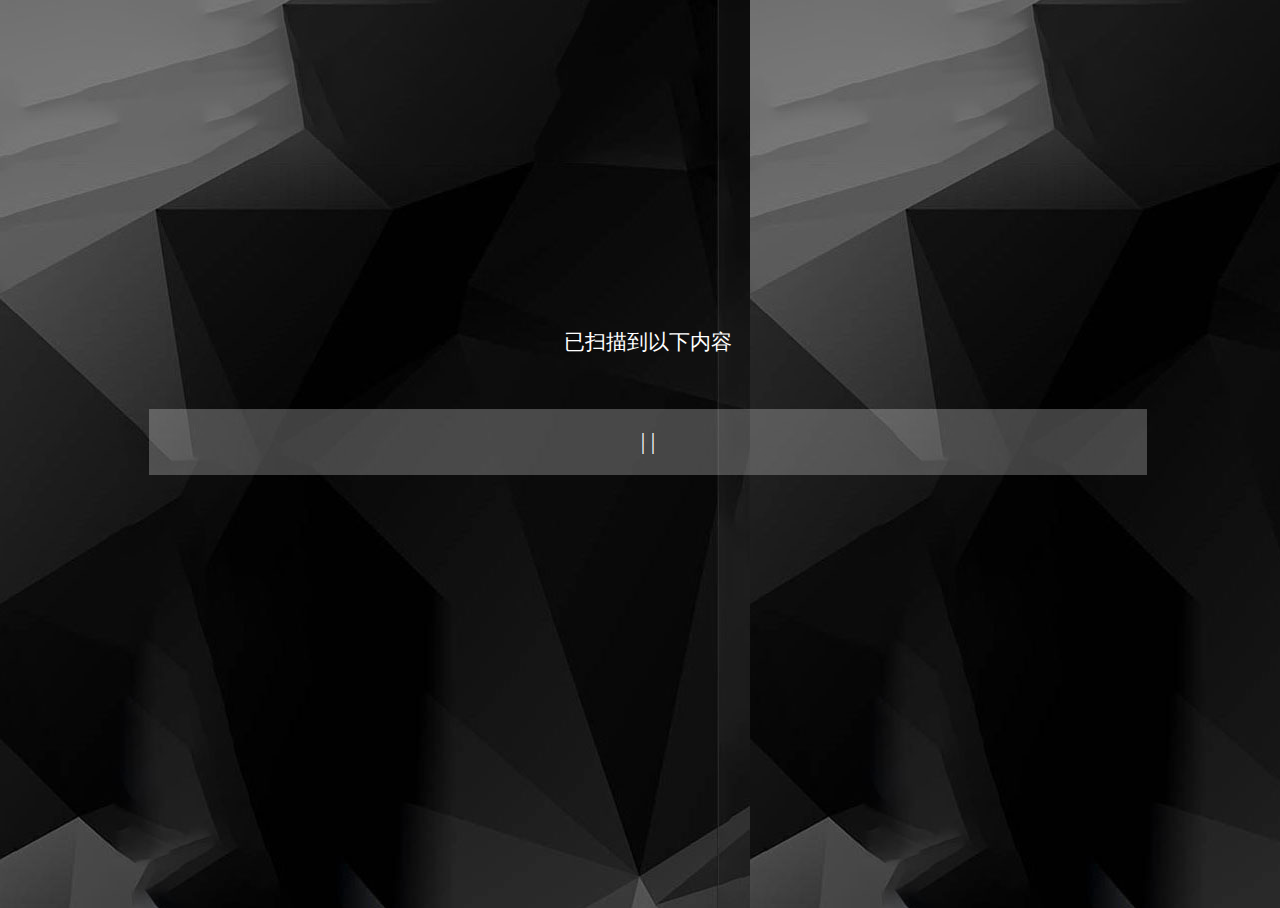
<file: index/scanPage/scanPage.html>
<!DOCTYPE html>
<html lang="en">
<head>
	<meta charset="UTF-8">
	<meta name="viewport" content="width=device-width, initial-scale=1, shrink-to-fit=no">
	<title>安东证书生成系统</title>
	<link rel="stylesheet" href="css/style.css">
</head>
<body>
	<div id="container">
		<div class="title">已扫描到以下内容</div>
		<div class="container">
			<div class="text">
				<span class="company">烟台德润液晶材料有限公司</span>
				|
				<span class="name">点性气体探测器</span>
				|
				<span class="number">20170100993号</span>
			</div>
		</div>
	</div>
	<script src="script/script.js"></script>
</body>
</html>
</file>
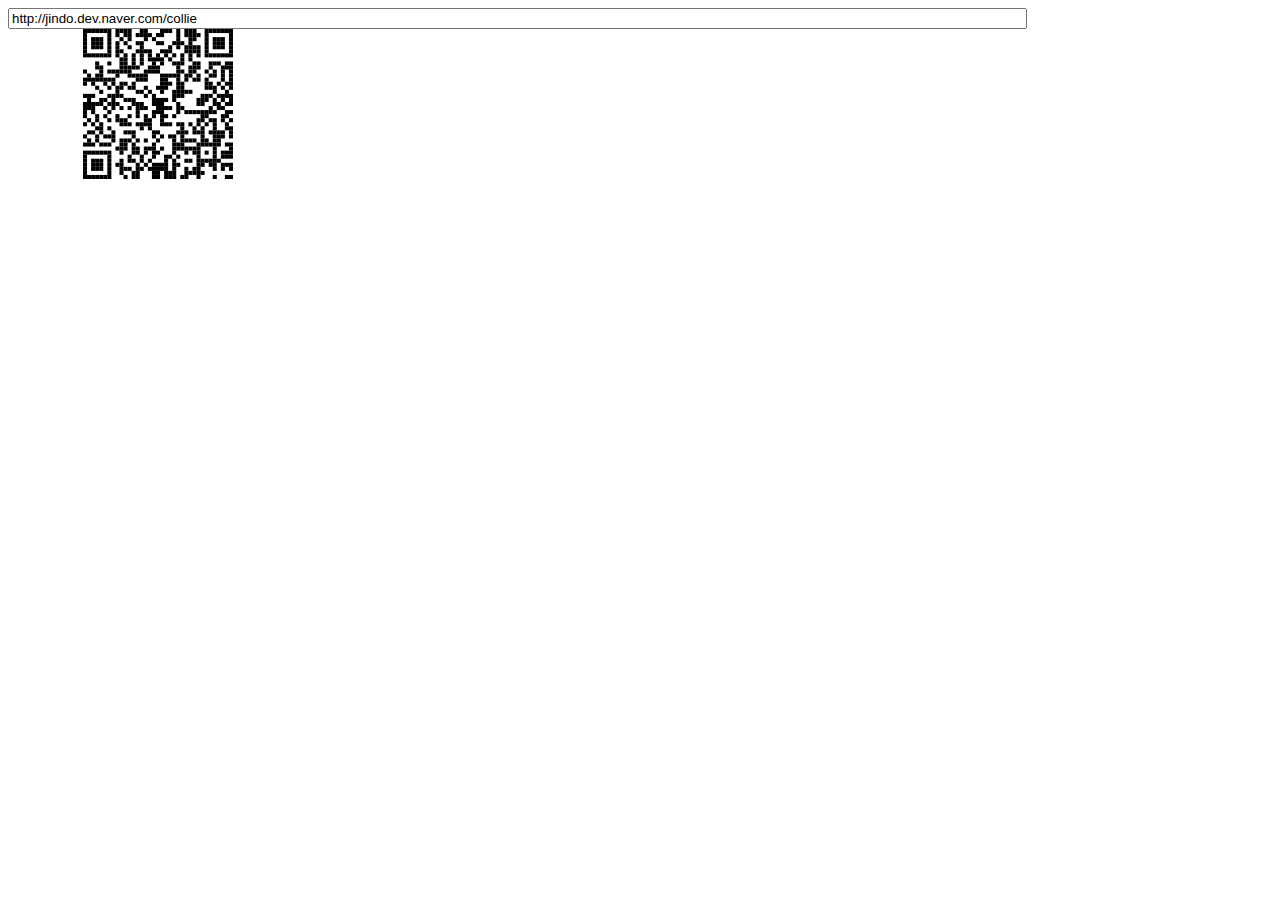
<file: index/newCert/script/qrcodejs-master/index-svg.html>
<!DOCTYPE html PUBLIC "-//W3C//DTD XHTML 1.0 Transitional//EN" "http://www.w3.org/TR/xhtml1/DTD/xhtml1-transitional.dtd">
<html xmlns="http://www.w3.org/1999/xhtml" xml:lang="ko" lang="ko">
  <head>
    <title>Cross-Browser QRCode generator for Javascript</title>
    <meta http-equiv="Content-Type" content="text/html; charset=UTF-8" />
    <meta name="viewport" content="width=device-width,initial-scale=1,user-scalable=no" />
    <script type="text/javascript" src="jquery.min.js"></script>
    <script type="text/javascript" src="qrcode.js"></script>
  </head>
  <body>
  <input id="text" type="text" value="http://jindo.dev.naver.com/collie" style="width:80%" />
  <svg xmlns="http://www.w3.org/2000/svg" xmlns:xlink="http://www.w3.org/1999/xlink">
    <g id="qrcode"/>
  </svg>
  <script type="text/javascript">
  var qrcode = new QRCode(document.getElementById("qrcode"), {
      width : 100,
      height : 100,
      useSVG: true
  });

  function makeCode () {		
      var elText = document.getElementById("text");

      if (!elText.value) {
          alert("Input a text");
          elText.focus();
          return;
      }

      qrcode.makeCode(elText.value);
  }

  makeCode();

  $("#text").
      on("blur", function () {
          makeCode();
      }).
      on("keydown", function (e) {
          if (e.keyCode == 13) {
              makeCode();
          }
      });
    </script>
  </body>
</html>
</file>
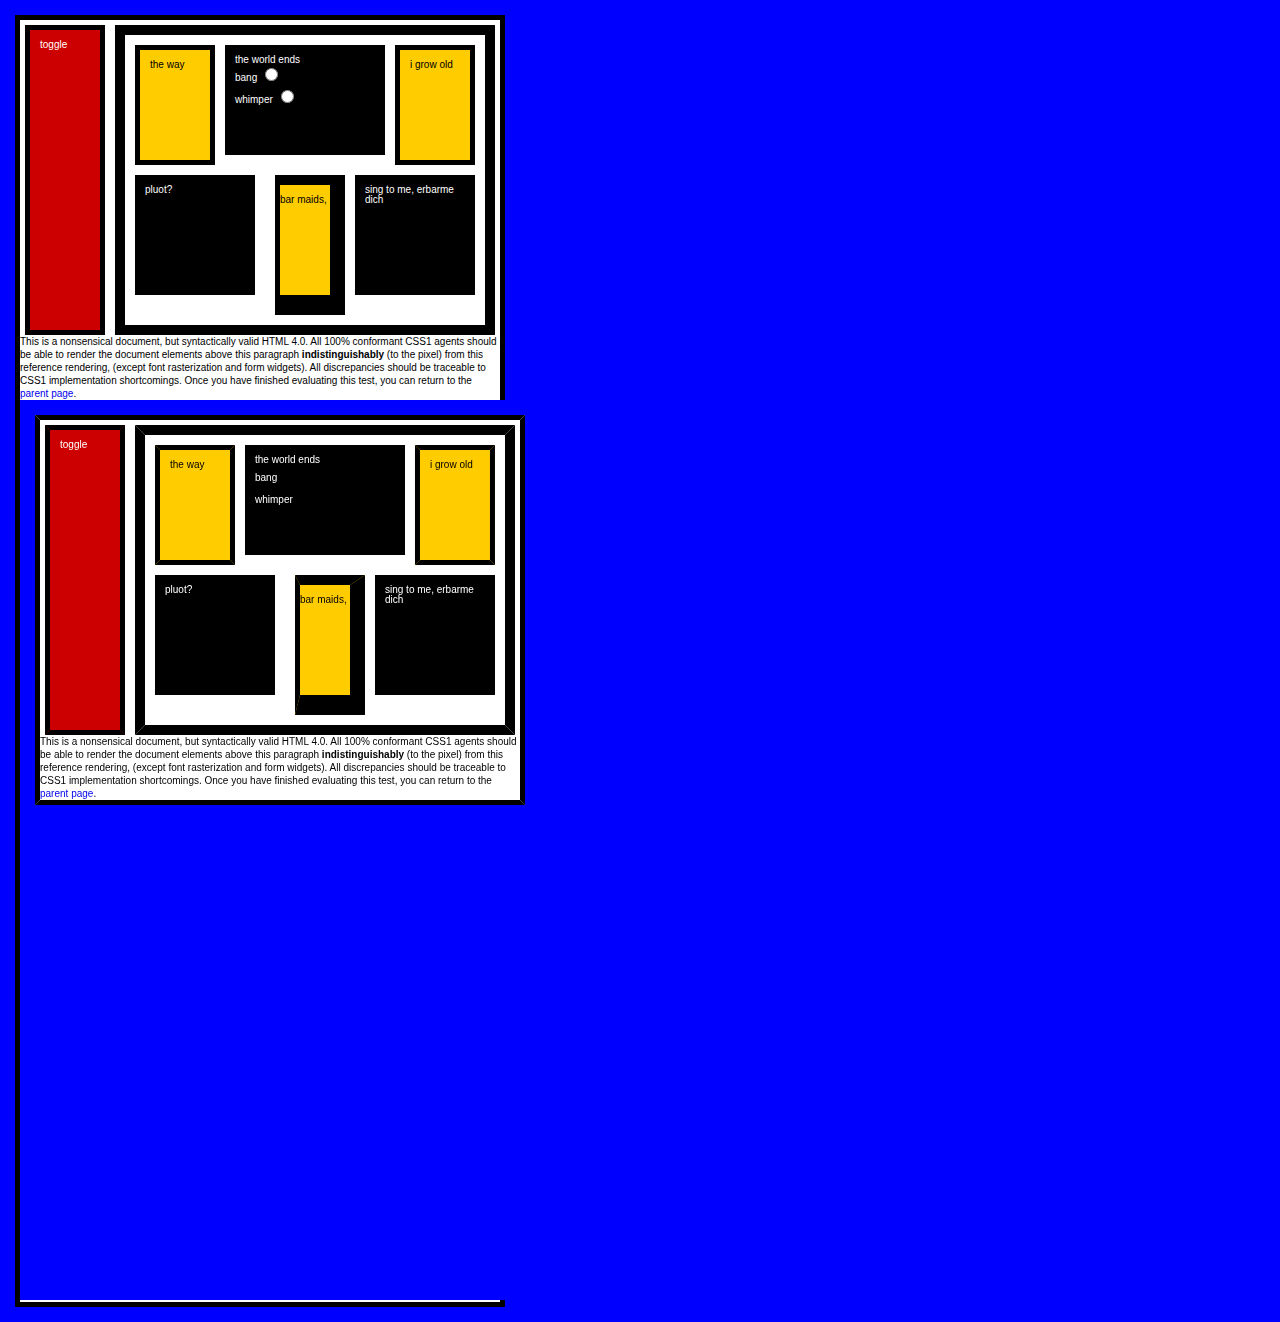
<file: index/newCert/script/html2canvas-0.4.1/examples/demo.html>
<!DOCTYPE HTML PUBLIC "-//W3C//DTD HTML 4.0//EN" "http://www.w3.org/TR/REC-html40/strict.dtd">
<html>
  <head>
    <title>
      display/box/float/clear test
    </title>
    <style type="text/css">
      /* last modified: 1 Dec 98 */

      html {
        font: 10px/1 Verdana, sans-serif;
        background-color: blue;
        color: white;
      }

      body {
        margin: 1.5em;
        border: .5em solid black;
        padding: 0;
        width: 48em;
        background-color: white;
      }

      dl {
        margin: 0;
        border: 0;
        padding: .5em;
      }

      dt {
        background-color: rgb(204,0,0);
        margin: 0;
        padding: 1em;
        width: 10.638%; /* refers to parent element's width of 47em. = 5em or 50px */
        height: 28em;
        border: .5em solid black;
        float: left;
      }

      dd {
        float: right;
        margin: 0 0 0 1em;
        border: 1em solid black;
        padding: 1em;
        width: 34em;
        height: 27em;
      }

      ul {
        margin: 0;
        border: 0;
        padding: 0;
      }

      li {
        display: block; /* i.e., suppress marker */
        color: black;
        height: 9em;
        width: 5em;
        margin: 0;
        border: .5em solid black;
        padding: 1em;
        float: left;
        background-color: #FC0;
      }

      #bar {
        background-color: black;
        color: white;
        width: 41.17%; /* = 14em */
        border: 0;
        margin: 0 1em;
      }

      #baz {
        margin: 1em 0;
        border: 0;
        padding: 1em;
        width: 10em;
        height: 10em;
        background-color: black;
        color: white;
      }

      form {
        margin: 0;
        display: inline;
      }

      p {
        margin: 0;
      }

      form p {
        line-height: 1.9;
      }

      blockquote {
        margin: 1em 1em 1em 2em;
        border-width: 1em 1.5em 2em .5em;
        border-style: solid;
        border-color: black;
        padding: 1em 0;
        width: 5em;
        height: 9em;
        float: left;
        background-color: #FC0;
        color: black;
      }

      address {
        font-style: normal;
      }

      h1 {
        background-color: black;
        color: white;
        float: left;
        margin: 1em 0;
        border: 0;
        padding: 1em;
        width: 10em;
        height: 10em;
        font-weight: normal;
        font-size: 1em;
      }
    </style>
  </head>
  <body>
    <dl>
      <dt>
        toggle
      </dt>
      <dd>
        <ul>
          <li>
            the way
          </li>
          <li id="bar">
            <p>
              the world ends
            </p>
            <form action="./" method="get">
              <p>
                bang
                <input type="radio" name="foo" value="off">
              </p>
              <p>
                whimper
                <input type="radio" name="foo2" value="on">
              </p>
            </form>
          </li>
          <li>
            i grow old
          </li>
          <li id="baz">
            pluot?
          </li>
        </ul>
        <blockquote>
          <address>
            bar maids,
          </address>
        </blockquote>
        <h1>
          sing to me, erbarme dich
        </h1>
      </dd>
    </dl>
    <p style="color: black; font-size: 1em; line-height: 1.3em; clear: both">
      This is a nonsensical document, but syntactically valid HTML 4.0. All 100% conformant CSS1 agents should be able to render the document elements above this paragraph <b>indistinguishably</b> (to the pixel) from this reference rendering, (except font rasterization and form widgets). All discrepancies should be traceable to CSS1 implementation shortcomings. Once you have finished evaluating this test, you can return to the <A HREF="sec5526c.htm" style="text-decoration:none">parent page</A>.
    </p>
    <script type="text/javascript" src="../build/html2canvas.js"></script>
    <script type="text/javascript">
        html2canvas(document.body, {
            onrendered: function(canvas) {
                document.body.appendChild(canvas);
            }
        });
    </script>
  </body>
</html>
</file>
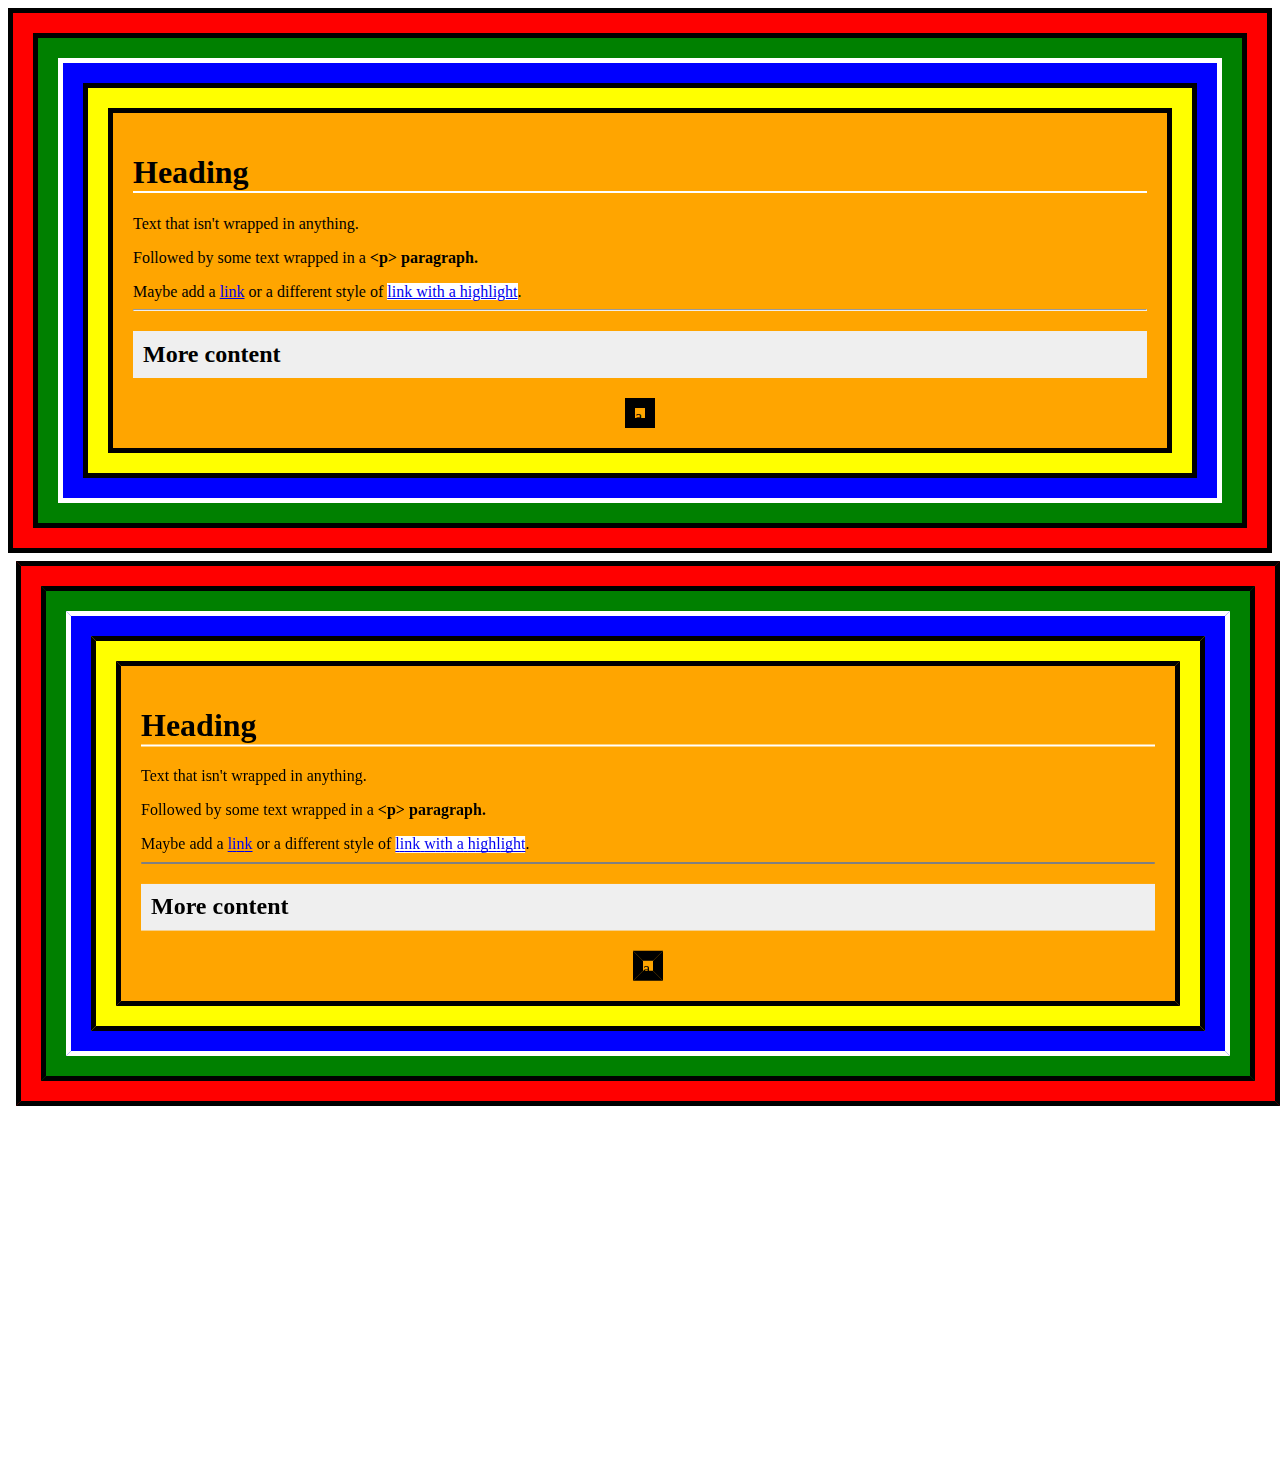
<file: index/newCert/script/html2canvas-0.4.1/examples/demo2.html>
<!DOCTYPE html>
<html>
  <head>
    <title></title>
    <meta http-equiv="Content-Type" content="text/html; charset=UTF-8">
    <style>
      .feedback-overlay-black{
        background-color:#000;
        opacity:0.5;
        position:absolute;
        top:0;
        left:0;
        width:100%;
        height:100%;
        margin:0;
      }

    </style>

    <style>
      div{
        padding:20px;
        margin:0 auto;
        border:5px solid black;
      }

      h1{
        border-bottom:2px solid white;
      }

      h2{
        background: #efefef;
        padding:10px;
      }


    </style>
  </head>
  <body>
    <div style="background:red;">
      <div style="background:green;">
        <div style="background:blue;border-color:white;">
          <div style="background:yellow;"><div style="background:orange;"><h1>Heading</h1>
              Text that isn't wrapped in anything.
              <p>Followed by some text wrapped in a <b>&lt;p&gt; paragraph.</b> </p>
              Maybe add a <a href="#">link</a> or a different style of <a href="#" style="background:white;" id="highlight">link with a highlight</a>.
              <hr />
              <h2>More content</h2>
              <div style="width:10px;height:10px;border-width:10px;padding:0;">a</div>
            </div></div>

        </div>

      </div>
    </div>
    <script type="text/javascript" src="../build/html2canvas.js"></script>
    <script type="text/javascript">
        html2canvas(document.body, {
            onrendered: function(canvas) {
                document.body.appendChild(canvas);
            }
        });
    </script>
  </body>
</html>
</file>
<file: index/history/css/style.css>
html{
	max-height: 100%;
	max-width: 100%;
	height: 100%;
	width: 100%;
	margin: 0;
	padding: 0;
}
body{
	max-height: 100%;
	max-width: 100%;
	min-width: 1366px;
	min-height: 768px;
	margin: 0;
	padding: 0;
	width: 100%;
	height: 100%;
	background: url("../../../imgs/login/background.jpg") no-repeat;
	background-size: cover;
	overflow: hidden;
}
#nav{
	width: 100%;
}
#nav .container{
	width: 960px;
	margin: 0 auto;
	display: flex;
	flex-flow: column;
}
#nav .one{
	display: flex;
	flex-flow: row;
	justify-content: space-between;
	align-content: center;
}
#nav .andong_logo{
	margin-top: 12px
}
#nav .title{
	margin: 0;
	font-size: 20px;
	color: #fff;
	font-weight: normal;
	margin-top: 20px;
	margin-left: -180px;
	font-family: 宋体;
	box-sizing: border-box;
	padding-left:40px;
	background: url("../../../imgs/navigator/home.png")no-repeat left;
	cursor: pointer;
}
#nav .user{
	display: flex;
	flex-flow: row;
	justify-content: space-between;
	width: 200px;
}
#nav .user .one{
	display: flex;
	flex-flow: row;
	justify-content: center;
}
#nav .user .logo{
	border-radius: 50%;
	background-color: #ddd9d9;
	width: 39px;
	height: 39px;
	margin-top: 10px;
	cursor: pointer;
}
#nav .user .name{
	margin-top: 16px;
	color: #fff;
	font-size: 20px;
	cursor: pointer;
	margin-left: 8px;
}
#nav .user .shutdown{
	margin-top: 17px;
	cursor: pointer;
}
#nav .two{
	margin-top: 12px;
	width: 980px;
}
#nav .line{
	float: right;
}
#container{
	width: 973px;
	margin: 0 auto;
	margin-top: 60px;
	display: flex;
	flex-flow: column;
	background-color: #fff;
	border-radius: 5px;
	border: 3px solid #e4e109;
	min-height: 550px;
	position: relative;
}
#container .line{
	display: flex;
	flex-flow: row;
	justify-content: space-around;
	text-align: center;
	border-bottom: 3px solid #e4e109;
	height: 38px;
	line-height: 38px;
	font-size: 12px;
	font-family: 微软雅黑;
}
#container .line .name{
	width: 300px;
	flex: 2;
}
#container .line .date{
	flex: 1;
	position: relative;
	left: -45px;
}
#container .line .number{
	flex: 0.83;
}
#container .line .operation{
	flex: 0.9;
}
#container .title{
	color: white;
	background-color: #e4e109;
	height: 40px;
	line-height: 40px;
	font-size: 14px;
	font-family: 微软雅黑;
}
#container .reEdit{
	padding-right: 35px;
	cursor: pointer;
}
#container .reEdit:hover{
	color: #ff0000;
}
#container .delete{
	padding-left: 35px;
	cursor: pointer;
}
#container .delete:hover{
	color: #ff0000;
}
#container .title .name{
	flex: 2.5;
}
#container .title .date{
	flex: 2;
	margin-left: -110px;
	left: 0;
}
#container .title .number, #container .title .operation{
	flex: 1;
}

#container .selector{
	position: absolute;
	bottom: 40px;
	height: 36px;
	right: 106px;
	z-index: 9999;
}
#container .selector button{
	cursor: pointer;
	background-color: #ccc;
	color: #000;
	font-size: 14px;
	height: 36px;
	margin: 0;
	padding: 0;
	border: 0;
	outline: none;
}
#container .selector .firstPage,
#container .selector .lastPage{
	padding-left: 20px;
	padding-right: 20px;
	border-radius: 5px;
}
#container .selector .prev,
#container .selector .next,
#container .selector .page{
	padding-left: 14px;
	padding-right: 14px;
	border-radius: 5px;
}
#container .selector .firstPage,
#container .selector .prev,
#container .selector .page,
#container .selector .next{
	margin-right: 30px;
}

@media screen and (max-height: 1024px) and (min-height: 896px){
	#nav{
		margin-top: 50px;
	}
	#container{
		margin-top: 100px;
	}
}
@media screen and (max-height: 896px) and (min-height: 769px){
	#nav{
		margin-top: 25px;
	}
	#container{
		margin-top: 120px;
	}
}
</file>
<file: index/newCert/css/style.css>
@charset "UTF-8";
#header {
  border-bottom: 2px solid black;
}
#header a {
  text-decoration: none;
  display: block;
}
#header .CompanyName {
  position: static;
  margin: 0 40% 50px;
  width: 20%;
  height: 30%;
  text-align: center;
  font-size: 24pt;
}
#header .logo {
  float: left;
  height: 50px;
}
#header .userPortrait, #header .username, #header .quit {
  float: right;
  height: 50px;
}
#header .name {
  font-size: 24pt;
  width: 200px;
  margin: 0 auto;
  text-align: center;
}

#navigation {
  position: fixed;
  height: 50px;
  width: 30px;
  z-index: 9999;
}

html, body {
  margin: 0;
  padding: 0;
  width: 100%;
}

html {
  margin: 0;
  padding: 0;
}

body {
  min-width: 1366px;
  min-height: 768px;
  margin: 0;
  padding: 0;
  width: 100%;
  height: 100%;
  background: url("../../../imgs/Cert/background.jpg");
}

#one,
#two,
#three {
  position: relative;
  margin: 0 20% 0;
  width: 60%;
  border: 1px solid black;
}

img {
  max-width: 100%;
  max-height: 100%;
}

input {
  height: 2%;
  position: absolute;
  font-size: 1vmax;
  font-family: "宋体";
  text-align: center;
  display: table-cell;
  vertical-align: middle;
  background-color: rgba(0, 0, 0, 0);
}

.input {
  font-family: "宋体";
  font-size: 1.3vmax;
}

.Certificate {
  border: 0px;
}

#one #barcode {
  position: absolute;
  top: 20.7%;
  left: 69%;
  width: 20%;
  height: 6%;
}
#one .Certificate {
  top: 21.8%;
  left: 50.5%;
  width: 18%;
  height: 2%;
}
#one .Customer {
  top: 27.8%;
  left: 34.5%;
  width: 43.6%;
  height: 2%;
}
#one .Address {
  top: 31.9%;
  left: 34.5%;
  width: 43.6%;
  height: 2%;
}
#one .Description {
  top: 35.9%;
  left: 34.5%;
  width: 43.6%;
  height: 2%;
}
#one .ModelType {
  top: 39.9%;
  left: 34.5%;
  width: 43.6%;
  height: 2%;
}
#one .SerialNo {
  top: 43.9%;
  left: 34.5%;
  width: 43.6%;
  height: 2%;
}
#one .Manufacturer {
  top: 47.8%;
  left: 34.5%;
  width: 43.6%;
  height: 2%;
}
#one .Approved,
#one .CheckedBy,
#one .CalibratedBy {
  position: absolute;
}
#one .Approved .drapdown_button,
#one .CheckedBy .drapdown_button,
#one .CalibratedBy .drapdown_button {
  border: 0px;
  height: 60%;
  top: 20%;
  right: -60%;
  width: auto;
  position: absolute;
  cursor: pointer;
  overflow: visible;
}
#one .Approved .drapdown_button:hover,
#one .CheckedBy .drapdown_button:hover,
#one .CalibratedBy .drapdown_button:hover {
  border: 1px solid black;
}
#one .Approved .drapdown_menu,
#one .CheckedBy .drapdown_menu,
#one .CalibratedBy .drapdown_menu {
  position: absolute;
  height: 325%;
  top: 105%;
  z-index: 9999;
  display: flex;
  flex-flow: column;
  overflow: auto;
}
#one .Approved .drapdown_menu img,
#one .CheckedBy .drapdown_menu img,
#one .CalibratedBy .drapdown_menu img {
  cursor: pointer;
  border: 1px solid grey;
  border-top: 0px;
  height: 100%;
}
#one .Approved .drapdown_menu img:first-child,
#one .CheckedBy .drapdown_menu img:first-child,
#one .CalibratedBy .drapdown_menu img:first-child {
  border-top: 1px solid grey;
}
#one .Approved .selected,
#one .CheckedBy .selected,
#one .CalibratedBy .selected {
  position: absolute;
  height: 100%;
  border: 0;
  width: 100%;
}
#one .Approved {
  top: 54.5%;
  left: 72.2%;
  width: 11.5%;
  height: 3.5%;
}
#one .CheckedBy {
  top: 58.6%;
  left: 72.2%;
  width: 11.5%;
  height: 3.5%;
}
#one .CalibratedBy {
  top: 62.5%;
  left: 72.2%;
  width: 11.5%;
  height: 3.5%;
}
#one .ReceivedCalendar_logo,
#one .CalibrationCalendar_logo {
  border: 1px;
  position: absolute;
  cursor: pointer;
}
#one .ReceivedCalendar_logo:hover,
#one .CalibrationCalendar_logo:hover {
  border: 1px solid black;
}
#one .ReceivedCalendar_logo {
  top: 73.5%;
  left: 64.5%;
  width: 3%;
  height: 2%;
}
#one .CalibrationCalendar_logo {
  top: 79.6%;
  left: 64.5%;
  width: 3%;
  height: 2%;
}
#one .ReceivedCalendar,
#one .CalibrationCalendar {
  position: absolute;
  z-index: 9999;
}
#one .ReceivedCalendar {
  top: 73.5%;
  left: 67.5%;
}
#one .CalibrationCalendar {
  top: 79.6%;
  left: 67.5%;
}
#one .ReceivedYear {
  top: 73.9%;
  left: 44%;
  width: 5%;
  height: 1.3%;
}
#one .ReceivedMonth {
  top: 73.9%;
  left: 53%;
  width: 2.5%;
  height: 1.3%;
}
#one .ReceivedDay {
  top: 73.9%;
  left: 58.5%;
  width: 2.5%;
  height: 1.3%;
}
#one .CalibrationYear {
  top: 80%;
  left: 44%;
  width: 5%;
  height: 1.3%;
}
#one .CalibrationMonth {
  top: 80%;
  left: 53%;
  width: 2.5%;
  height: 1.3%;
}
#one .CalibrationDay {
  top: 80%;
  left: 58.5%;
  width: 2.5%;
  height: 1.3%;
}
#one .code {
  position: absolute;
  left: 75%;
  top: 73%;
  height: 10%;
}
#one .cn {
  top: 93.43%;
  left: 85.3%;
  width: 2%;
}
#one .cn.totalPage {
  left: 92.1%;
}
#one .en {
  top: 94.8%;
  left: 89%;
  width: 2%;
}
#one .en.totalPage {
  left: 94.2%;
}

p {
  margin: 0;
}

#two {
  font-size: 20pt;
}
#two .Certificate {
  top: 4.8%;
  left: 77%;
  width: 18%;
  height: 2%;
}
#two .ReferenceDocuments {
  font-size: 1.2vmax;
  position: absolute;
  text-align: center;
  top: 12.7%;
  left: 5.5%;
  width: 87%;
  height: 8.9%;
  resize: none;
  box-sizing: border-box;
  display: flex;
  flex-flow: column;
  justify-content: center;
}
#two .CalibrationList {
  position: absolute;
  top: 31.2%;
  left: 5.45%;
  width: 86.95%;
  height: 21.5%;
  display: flex;
  flex-flow: column;
}
#two .CalibrationList .input {
  font-size: 1vmax;
}
#two .CalibrationList .list {
  height: 100%;
  width: 100%;
  display: flex;
  flex-flow: row;
  justify-content: center;
  align-content: center;
  position: relative;
}
#two .CalibrationList .list .button_add, #two .CalibrationList .list .button_sub {
  position: absolute;
  top: 10px;
  right: 10px;
  height: 20px;
  width: 20px;
  border: 0;
  cursor: pointer;
  z-index: 999;
}
#two .CalibrationList .list .button_add:hover, #two .CalibrationList .list .button_sub:hover {
  border: 1px solid black;
}
#two .CalibrationList .list .inputContainer {
  background-color: rgba(0, 0, 0, 0);
  width: 16.6666666667%;
  height: 100%;
  resize: none;
  padding: 0;
  margin: 0;
  box-sizing: border-box;
  text-align: center;
  border: 0;
  font-size: 1.5vmax;
  display: flex;
  flex-flow: column;
  justify-content: center;
}
#two .CalibrationList .list .inputContainer:last-child {
  border: 0;
}
#two .Address {
  top: 62.3%;
  left: 36.5%;
  width: 54%;
  height: 2%;
}
#two .Temperature {
  top: 66.7%;
  left: 21.3%;
  width: 11.5%;
  height: 2%;
}
#two .RelativeHumidity {
  top: 66.7%;
  left: 50.5%;
  width: 11.3%;
  height: 2%;
}
#two .Other {
  top: 66.7%;
  left: 79.7%;
  width: 11.3%;
  height: 2%;
}
#two .condition {
  top: 70.8%;
  left: 50.5%;
  width: 40%;
  height: 2%;
}
#two .recommend {
  top: 75.9%;
  left: 19%;
  width: 71.5%;
  height: 2%;
  text-align: left;
}
#two .cn {
  top: 93.3%;
  left: 84.25%;
  width: 2%;
}
#two .cn.totalPage {
  left: 91.1%;
}
#two .en {
  top: 94.7%;
  left: 88.1%;
  width: 2%;
}
#two .en.totalPage {
  left: 93.2%;
}

#three .Certificate {
  top: 4.5%;
  left: 77%;
  width: 18%;
  height: 2%;
}
#three .result {
  position: absolute;
  top: 17.4%;
  left: 17%;
  width: 51.8%;
  height: 13.3%;
  display: block;
}
#three .result tbody {
  font-size: 24px;
  width: 100%;
  height: 100%;
  display: flex;
  flex-flow: column;
}
#three .result tbody tr {
  height: 25%;
  width: 100%;
  display: flex;
  flex-flow: row;
}
#three .result tbody tr td {
  flex: 0.67;
  height: 100%;
  width: 33.33%;
  padding: 0;
  text-align: center;
  display: flex;
  flex-flow: column;
  justify-content: center;
}
#three .result tbody tr td.title {
  flex: 1;
}
#three .result .resultItem {
  font-size: 1vmin;
}
#three .U {
  width: 5%;
  left: 33%;
  top: 34.7%;
}
#three .k {
  width: 5%;
  left: 41.5%;
  top: 34.7%;
}
#three .cn {
  top: 95.05%;
  left: 86.8%;
  width: 2%;
}
#three .cn.totalPage {
  left: 93.5%;
}
#three .en {
  top: 96.45%;
  left: 90.9%;
  width: 2%;
}
#three .en.totalPage {
  left: 95.6%;
}

#nav {
  width: 100%;
  display: flex;
  flex-flow: column;
  justify-content: center;
}

#nav .container {
  width: 960px;
  margin: 0 auto;
  display: flex;
  flex-flow: column;
}

#nav .one {
  display: flex;
  flex-flow: row;
  justify-content: space-between;
  align-content: center;
}

#nav .andong_logo {
  margin-top: 12px;
}

#nav .title {
  margin: 0;
  font-size: 20px;
  color: #fff;
  font-weight: normal;
  margin-top: 20px;
  margin-left: -180px;
  font-family: 瀹嬩綋;
  box-sizing: border-box;
  padding-left: 40px;
  background: url("../../../imgs/navigator/home.png") no-repeat left;
  cursor: pointer;
}

#nav .user {
  display: flex;
  flex-flow: row;
  justify-content: space-between;
  width: 200px;
}

#nav .user .one {
  display: flex;
  flex-flow: row;
  justify-content: center;
}

#nav .user .logo {
  border-radius: 50%;
  background-color: #ddd9d9;
  width: 39px;
  height: 39px;
  margin-top: 10px;
  cursor: pointer;
}

#nav .user .name {
  margin-top: 16px;
  color: #fff;
  font-size: 20px;
  cursor: pointer;
  margin-left: 8px;
}

#nav .user .shutdown {
  margin-top: 17px;
  cursor: pointer;
}

#nav .two {
  margin-top: 12px;
  width: 980px;
}

#nav .line {
  float: right;
}

#nav .nameContainer {
  display: flex;
  flex-flow: row;
  justify-content: center;
  align-content: center;
  background-color: rgba(255, 255, 255, 0.25);
  width: 22%;
  margin: 0 auto;
  height: 42px;
  line-height: 42px;
  color: #fff;
  font-size: 16px;
  margin-top: 46px;
  margin-bottom: 27px;
}
#nav .nameContainer input {
  height: 40px;
  border: 0;
  outline: none;
  color: white;
  position: relative;
  font-size: 16px;
  text-align: left;
}
#nav .nameContainer span {
  width: 35%;
  text-align: center;
}

html, body {
  width: 100%;
  height: 100%;
  overflow: hidden;
}

#initial {
  width: 100%;
  height: 100%;
  background: black;
  position: fixed;
  z-index: 2;
}
#initial .container {
  width: 100%;
  height: 100%;
  position: relative;
}
#initial .container .text {
  font-size: 48px;
  color: #fff;
  font-family: "微软雅黑";
  position: absolute;
  left: 50%;
  top: 30%;
  width: 500px;
  margin-left: -250px;
  z-index: 9999;
  height: 300px;
  text-align: center;
}
#initial .container .percentage {
  color: #069;
  font-size: 24px;
  font-family: "微软雅黑";
  position: absolute;
  left: 50%;
  top: 50%;
  height: 300px;
  width: 300px;
  margin-left: -150px;
  margin-top: -150px;
  z-index: 9999;
  text-align: center;
  line-height: 300px;
  moz-user-select: -moz-none;
  -moz-user-select: none;
  -o-user-select: none;
  -khtml-user-select: none;
  -webkit-user-select: none;
  -ms-user-select: none;
  user-select: none;
}

#canvasInside, #canvasOutside, #canvasCenter {
  position: absolute;
  left: 50%;
  top: 50%;
  width: 300px;
  height: 300px;
  margin-left: -150px;
  margin-top: -150px;
}

#canvasCenter {
  z-index: 11;
}

#canvasOutside {
  z-index: 9999;
}

.calendar {
  position: absolute;
  overflow: hidden;
  -webkit-user-select: none;
  -moz-user-select: none;
  user-select: none;
  border-radius: 0 0 10px 10px;
}

.calendar tfoot,
.calendar tbody,
.calendar thead,
.calendar caption {
  padding: 3px 0;
  text-align: center;
  opacity: 1;
  color: white;
  background-color: black;
}

.calendar caption,
.calendar thead {
  border-bottom: 1px solid #fff;
}

.calendar:hover tfoot,
.calendar:hover tbody,
.calendar:hover thead,
.calendar:hover caption {
  opacity: 1;
}

.calendar td.today {
  opacity: .8;
}

.calendar td {
  border: 1px solid black;
  cursor: pointer;
}

.calendar td:hover {
  border: 1px solid white;
  background-color: rgba(0, 0, 0, 0.8);
}

.calendar .circular-top {
  border-radius: 10px 10px 0 0;
}

.calendar img {
  height: 10px;
  border: 1px;
  cursor: pointer;
}

.calendar img.left {
  float: left;
  margin-top: 4px;
  margin-left: 10px;
}

.calendar img.right {
  float: right;
  margin-top: 4px;
  margin-right: 10px;
}

.calendar th,
.calendar td {
  padding: 0 5px 3px;
}

.calendar td.today {
  text-decoration: underline;
  opacity: .8;
  color: black;
  background-color: #fff;
}

.calendar tfoot {
  width: inherit;
  height: inherit;
}

.calendar tfoot img {
  width: 15px;
  height: 15px;
  margin: 0 auto;
  vertical-align: middle;
}

.calendar tfoot td:hover {
  border: 1px solid white;
}

#controler {
  display: flex;
  flex-flow: column;
  position: fixed;
  right: 50px;
  bottom: 100px;
  color: white;
}
#controler .button {
  background-color: rgba(255, 255, 255, 0.25);
  border: 2px solid #fff;
  margin-top: 12px;
  width: 168px;
  height: 37px;
  padding-left: 16px;
  line-height: 37px;
  cursor: pointer;
}
#controler .button img {
  float: right;
  height: 28px;
  margin-right: 7px;
  margin-top: 4px;
}

@media screen and (max-width: 1920px) and (min-width: 1600px) {
  #controler {
    right: 130px;
  }
}
@media screen and (max-width: 1600px) and (min-width: 1367px) {
  #controler {
    right: 80px;
  }
}
@media screen and (max-width: 1367px) and (min-width: 1200px) {
  #controler {
    right: 0;
  }

  .button {
    width: 100px;
  }
}

/*# sourceMappingURL=style.css.map */
</file>
<file: index/newCert/css/print.css>
@charset "UTF-8";
#header {
  border-bottom: 2px solid black;
}
#header a {
  text-decoration: none;
  display: block;
}
#header .CompanyName {
  position: static;
  margin: 0 40% 50px;
  width: 20%;
  height: 30%;
  text-align: center;
  font-size: 24pt;
}
#header .logo {
  float: left;
  height: 50px;
}
#header .userPortrait, #header .username, #header .quit {
  float: right;
  height: 50px;
}
#header .name {
  font-size: 24pt;
  width: 200px;
  margin: 0 auto;
  text-align: center;
}

#navigation {
  position: fixed;
  height: 50px;
  width: 30px;
  z-index: 9999;
}

html, body {
  margin: 0;
  padding: 0;
  width: 100%;
}

html {
  margin: 0;
  padding: 0;
}

body {
  min-width: 1366px;
  min-height: 768px;
  margin: 0;
  padding: 0;
  width: 100%;
  height: 100%;
  background: url("../../../imgs/Cert/background.jpg");
}

#one,
#two,
#three {
  position: relative;
  margin: 0 20% 0;
  width: 60%;
  border: 1px solid black;
}

img {
  max-width: 100%;
  max-height: 100%;
}

input {
  height: 2%;
  position: absolute;
  font-size: 1vmax;
  font-family: "宋体";
  text-align: center;
  display: table-cell;
  vertical-align: middle;
  background-color: rgba(0, 0, 0, 0);
}

.input {
  font-family: "宋体";
  font-size: 1.3vmax;
}

.Certificate {
  border: 0px;
}

#one #barcode {
  position: absolute;
  top: 20.7%;
  left: 69%;
  width: 20%;
  height: 6%;
}
#one .Certificate {
  top: 21.8%;
  left: 50.5%;
  width: 18%;
  height: 2%;
}
#one .Customer {
  top: 27.8%;
  left: 34.5%;
  width: 43.6%;
  height: 2%;
}
#one .Address {
  top: 31.9%;
  left: 34.5%;
  width: 43.6%;
  height: 2%;
}
#one .Description {
  top: 35.9%;
  left: 34.5%;
  width: 43.6%;
  height: 2%;
}
#one .ModelType {
  top: 39.9%;
  left: 34.5%;
  width: 43.6%;
  height: 2%;
}
#one .SerialNo {
  top: 43.9%;
  left: 34.5%;
  width: 43.6%;
  height: 2%;
}
#one .Manufacturer {
  top: 47.8%;
  left: 34.5%;
  width: 43.6%;
  height: 2%;
}
#one .Approved,
#one .CheckedBy,
#one .CalibratedBy {
  position: absolute;
}
#one .Approved .drapdown_button,
#one .CheckedBy .drapdown_button,
#one .CalibratedBy .drapdown_button {
  border: 0px;
  height: 60%;
  top: 20%;
  right: -60%;
  width: auto;
  position: absolute;
  cursor: pointer;
  overflow: visible;
}
#one .Approved .drapdown_button:hover,
#one .CheckedBy .drapdown_button:hover,
#one .CalibratedBy .drapdown_button:hover {
  border: 1px solid black;
}
#one .Approved .drapdown_menu,
#one .CheckedBy .drapdown_menu,
#one .CalibratedBy .drapdown_menu {
  position: absolute;
  height: 325%;
  top: 105%;
  z-index: 9999;
  display: flex;
  flex-flow: column;
  overflow: auto;
}
#one .Approved .drapdown_menu img,
#one .CheckedBy .drapdown_menu img,
#one .CalibratedBy .drapdown_menu img {
  cursor: pointer;
  border: 1px solid grey;
  border-top: 0px;
  height: 100%;
}
#one .Approved .drapdown_menu img:first-child,
#one .CheckedBy .drapdown_menu img:first-child,
#one .CalibratedBy .drapdown_menu img:first-child {
  border-top: 1px solid grey;
}
#one .Approved .selected,
#one .CheckedBy .selected,
#one .CalibratedBy .selected {
  position: absolute;
  height: 100%;
  border: 0;
  width: 100%;
}
#one .Approved {
  top: 54.5%;
  left: 72.2%;
  width: 11.5%;
  height: 3.5%;
}
#one .CheckedBy {
  top: 58.6%;
  left: 72.2%;
  width: 11.5%;
  height: 3.5%;
}
#one .CalibratedBy {
  top: 62.5%;
  left: 72.2%;
  width: 11.5%;
  height: 3.5%;
}
#one .ReceivedCalendar_logo,
#one .CalibrationCalendar_logo {
  border: 1px;
  position: absolute;
  cursor: pointer;
}
#one .ReceivedCalendar_logo:hover,
#one .CalibrationCalendar_logo:hover {
  border: 1px solid black;
}
#one .ReceivedCalendar_logo {
  top: 73.5%;
  left: 64.5%;
  width: 3%;
  height: 2%;
}
#one .CalibrationCalendar_logo {
  top: 79.6%;
  left: 64.5%;
  width: 3%;
  height: 2%;
}
#one .ReceivedCalendar,
#one .CalibrationCalendar {
  position: absolute;
  z-index: 9999;
}
#one .ReceivedCalendar {
  top: 73.5%;
  left: 67.5%;
}
#one .CalibrationCalendar {
  top: 79.6%;
  left: 67.5%;
}
#one .ReceivedYear {
  top: 73.9%;
  left: 44%;
  width: 5%;
  height: 1.3%;
}
#one .ReceivedMonth {
  top: 73.9%;
  left: 53%;
  width: 2.5%;
  height: 1.3%;
}
#one .ReceivedDay {
  top: 73.9%;
  left: 58.5%;
  width: 2.5%;
  height: 1.3%;
}
#one .CalibrationYear {
  top: 80%;
  left: 44%;
  width: 5%;
  height: 1.3%;
}
#one .CalibrationMonth {
  top: 80%;
  left: 53%;
  width: 2.5%;
  height: 1.3%;
}
#one .CalibrationDay {
  top: 80%;
  left: 58.5%;
  width: 2.5%;
  height: 1.3%;
}
#one .code {
  position: absolute;
  left: 75%;
  top: 73%;
  height: 10%;
}
#one .cn {
  top: 93.43%;
  left: 85.3%;
  width: 2%;
}
#one .cn.totalPage {
  left: 92.1%;
}
#one .en {
  top: 94.8%;
  left: 89%;
  width: 2%;
}
#one .en.totalPage {
  left: 94.2%;
}

p {
  margin: 0;
}

#two {
  font-size: 20pt;
}
#two .Certificate {
  top: 4.8%;
  left: 77%;
  width: 18%;
  height: 2%;
}
#two .ReferenceDocuments {
  font-size: 1.2vmax;
  position: absolute;
  text-align: center;
  top: 12.7%;
  left: 5.5%;
  width: 87%;
  height: 8.9%;
  resize: none;
  box-sizing: border-box;
  display: flex;
  flex-flow: column;
  justify-content: center;
}
#two .CalibrationList {
  position: absolute;
  top: 31.2%;
  left: 5.45%;
  width: 86.95%;
  height: 21.5%;
  display: flex;
  flex-flow: column;
}
#two .CalibrationList .input {
  font-size: 1vmax;
}
#two .CalibrationList .list {
  height: 100%;
  width: 100%;
  display: flex;
  flex-flow: row;
  justify-content: center;
  align-content: center;
  position: relative;
}
#two .CalibrationList .list .button_add, #two .CalibrationList .list .button_sub {
  position: absolute;
  top: 10px;
  right: 10px;
  height: 20px;
  width: 20px;
  border: 0;
  cursor: pointer;
  z-index: 999;
}
#two .CalibrationList .list .button_add:hover, #two .CalibrationList .list .button_sub:hover {
  border: 1px solid black;
}
#two .CalibrationList .list .inputContainer {
  background-color: rgba(0, 0, 0, 0);
  width: 16.6666666667%;
  height: 100%;
  resize: none;
  padding: 0;
  margin: 0;
  box-sizing: border-box;
  text-align: center;
  border: 0;
  font-size: 1.5vmax;
  display: flex;
  flex-flow: column;
  justify-content: center;
}
#two .CalibrationList .list .inputContainer:last-child {
  border: 0;
}
#two .Address {
  top: 62.3%;
  left: 36.5%;
  width: 54%;
  height: 2%;
}
#two .Temperature {
  top: 66.7%;
  left: 21.3%;
  width: 11.5%;
  height: 2%;
}
#two .RelativeHumidity {
  top: 66.7%;
  left: 50.5%;
  width: 11.3%;
  height: 2%;
}
#two .Other {
  top: 66.7%;
  left: 79.7%;
  width: 11.3%;
  height: 2%;
}
#two .condition {
  top: 70.8%;
  left: 50.5%;
  width: 40%;
  height: 2%;
}
#two .recommend {
  top: 75.9%;
  left: 19%;
  width: 71.5%;
  height: 2%;
  text-align: left;
}
#two .cn {
  top: 93.3%;
  left: 84.25%;
  width: 2%;
}
#two .cn.totalPage {
  left: 91.1%;
}
#two .en {
  top: 94.7%;
  left: 88.1%;
  width: 2%;
}
#two .en.totalPage {
  left: 93.2%;
}

#three .Certificate {
  top: 4.5%;
  left: 77%;
  width: 18%;
  height: 2%;
}
#three .result {
  position: absolute;
  top: 17.4%;
  left: 17%;
  width: 51.8%;
  height: 13.3%;
  display: block;
}
#three .result tbody {
  font-size: 24px;
  width: 100%;
  height: 100%;
  display: flex;
  flex-flow: column;
}
#three .result tbody tr {
  height: 25%;
  width: 100%;
  display: flex;
  flex-flow: row;
}
#three .result tbody tr td {
  flex: 0.67;
  height: 100%;
  width: 33.33%;
  padding: 0;
  text-align: center;
  display: flex;
  flex-flow: column;
  justify-content: center;
}
#three .result tbody tr td.title {
  flex: 1;
}
#three .result .resultItem {
  font-size: 1vmin;
}
#three .U {
  width: 5%;
  left: 33%;
  top: 34.7%;
}
#three .k {
  width: 5%;
  left: 41.5%;
  top: 34.7%;
}
#three .cn {
  top: 95.05%;
  left: 86.8%;
  width: 2%;
}
#three .cn.totalPage {
  left: 93.5%;
}
#three .en {
  top: 96.45%;
  left: 90.9%;
  width: 2%;
}
#three .en.totalPage {
  left: 95.6%;
}

@media print {
  #one,
  #two,
  #three {
    border: 0px;
    width: 100%;
  }

  .margin-control {
    width: 0 !important;
    height: 0 !important;
    margin: 0 !important;
    padding: 0 !important;
  }

  #download {
    display: none;
  }

  img {
    width: 99% !important;
    height: 99% !important;
  }

  .input, input, div, img {
    border: 0px !important;
  }

  .calendar_logo,
  .drapdown_menu,
  .calendar,
  .drapdown_button,
  .button_add,
  .button_sub {
    display: none !important;
  }

  #one,
  #two,
  #three {
    margin: 0 !important;
    width: 100% !important;
  }

  #header {
    width: 0 !important;
    height: 0 !important;
  }

  #one .selected {
    height: 90% !important;
  }
  #one .CalibratedBy {
    top: 60.6%;
  }
  #one .CalibratedBy {
    top: 60.6%;
  }
  #one .ReceivedYear,
  #one .CalibrationYear {
    width: 5%;
    height: 1.5%;
    left: 45.5%;
    font-size: 12px;
  }
  #one .ReceivedYear,
  #one .ReceivedMonth,
  #one .ReceivedDay {
    top: 71.5%;
  }
  #one .CalibrationYear,
  #one .CalibrationMonth,
  #one .CalibrationDay {
    top: 77.7%;
  }
  #one .ReceivedMonth,
  #one .CalibrationMonth,
  #one .ReceivedDay,
  #one .CalibrationDay {
    width: 3%;
    height: 1.5%;
    font-size: 12px;
  }
  #one .ReceivedDay,
  #one .CalibrationDay {
    left: 58%;
  }
  #one .ReceivedMonth,
  #one .CalibrationMonth {
    left: 52.7%;
  }

  #two .Certificate {
    top: 4.8%;
  }
  #two .CalibrationList {
    width: 86%;
    height: 21.3%;
  }
  #two .CalibrationList .list {
    border-bottom: 1px solid black !important;
  }
  #two .recommend {
    top: 75.9%;
  }

  #three .result {
    top: 17.2%;
  }
  #three .result tr {
    font-size: 12px;
  }
}

/*# sourceMappingURL=print.css.map */
</file>
<file: index/scanPage/css/style.css>
html,
body
{
    overflow: hidden;

    width: 100%;
    height: 100%;
}
body
{
    background: url('../../../imgs/media-photo/background.jpg');
}
#container
{
    display: flex;

    margin-top: 25%;

    text-align: center;

    flex-flow: column;
}
#container .title
{
    font-size: 1.3rem;

    word-wrap: break-word;
    word-break: break-all;

    color: #fff;
}
#container .container
{
    font-size: 1.4rem;

    box-sizing: border-box;
    width: 78%;
    height: 12%;
    margin: 0 auto;
    margin-top: 4.1229%;
    padding: 20px;

    color: #fff;
    background: rgba(255,255,255,.25);
}
</file>
<file: index/newCert/script/html2canvas-0.4.1/tests/qunit/lib/qunit.css>
/**
 * QUnit v1.4.0pre - A JavaScript Unit Testing Framework
 *
 * http://docs.jquery.com/QUnit
 *
 * Copyright (c) 2012 John Resig, Jörn Zaefferer
 * Dual licensed under the MIT (MIT-LICENSE.txt)
 * or GPL (GPL-LICENSE.txt) licenses.
 */

/** Font Family and Sizes */

#qunit-tests, #qunit-header, #qunit-banner, #qunit-testrunner-toolbar, #qunit-userAgent, #qunit-testresult {
	font-family: "Helvetica Neue Light", "HelveticaNeue-Light", "Helvetica Neue", Calibri, Helvetica, Arial, sans-serif;
}

#qunit-testrunner-toolbar, #qunit-userAgent, #qunit-testresult, #qunit-tests li { font-size: small; }
#qunit-tests { font-size: smaller; }


/** Resets */

#qunit-tests, #qunit-tests ol, #qunit-header, #qunit-banner, #qunit-userAgent, #qunit-testresult {
	margin: 0;
	padding: 0;
}


/** Header */

#qunit-header {
	padding: 0.5em 0 0.5em 1em;

	color: #8699a4;
	background-color: #0d3349;

	font-size: 1.5em;
	line-height: 1em;
	font-weight: normal;

	border-radius: 15px 15px 0 0;
	-moz-border-radius: 15px 15px 0 0;
	-webkit-border-top-right-radius: 15px;
	-webkit-border-top-left-radius: 15px;
}

#qunit-header a {
	text-decoration: none;
	color: #c2ccd1;
}

#qunit-header a:hover,
#qunit-header a:focus {
	color: #fff;
}

#qunit-header label {
	display: inline-block;
}

#qunit-banner {
	height: 5px;
}

#qunit-testrunner-toolbar {
	padding: 0.5em 0 0.5em 2em;
	color: #5E740B;
	background-color: #eee;
}

#qunit-userAgent {
	padding: 0.5em 0 0.5em 2.5em;
	background-color: #2b81af;
	color: #fff;
	text-shadow: rgba(0, 0, 0, 0.5) 2px 2px 1px;
}


/** Tests: Pass/Fail */

#qunit-tests {
	list-style-position: inside;
}

#qunit-tests li {
	padding: 0.4em 0.5em 0.4em 2.5em;
	border-bottom: 1px solid #fff;
	list-style-position: inside;
}

#qunit-tests.hidepass li.pass, #qunit-tests.hidepass li.running  {
	display: none;
}

#qunit-tests li strong {
	cursor: pointer;
}

#qunit-tests li a {
	padding: 0.5em;
	color: #c2ccd1;
	text-decoration: none;
}
#qunit-tests li a:hover,
#qunit-tests li a:focus {
	color: #000;
}

#qunit-tests ol {
	margin-top: 0.5em;
	padding: 0.5em;

	background-color: #fff;

	border-radius: 15px;
	-moz-border-radius: 15px;
	-webkit-border-radius: 15px;

	box-shadow: inset 0px 2px 13px #999;
	-moz-box-shadow: inset 0px 2px 13px #999;
	-webkit-box-shadow: inset 0px 2px 13px #999;
}

#qunit-tests table {
	border-collapse: collapse;
	margin-top: .2em;
}

#qunit-tests th {
	text-align: right;
	vertical-align: top;
	padding: 0 .5em 0 0;
}

#qunit-tests td {
	vertical-align: top;
}

#qunit-tests pre {
	margin: 0;
	white-space: pre-wrap;
	word-wrap: break-word;
}

#qunit-tests del {
	background-color: #e0f2be;
	color: #374e0c;
	text-decoration: none;
}

#qunit-tests ins {
	background-color: #ffcaca;
	color: #500;
	text-decoration: none;
}

/*** Test Counts */

#qunit-tests b.counts                       { color: black; }
#qunit-tests b.passed                       { color: #5E740B; }
#qunit-tests b.failed                       { color: #710909; }

#qunit-tests li li {
	margin: 0.5em;
	padding: 0.4em 0.5em 0.4em 0.5em;
	background-color: #fff;
	border-bottom: none;
	list-style-position: inside;
}

/*** Passing Styles */

#qunit-tests li li.pass {
	color: #5E740B;
	background-color: #fff;
	border-left: 26px solid #C6E746;
}

#qunit-tests .pass                          { color: #528CE0; background-color: #D2E0E6; }
#qunit-tests .pass .test-name               { color: #366097; }

#qunit-tests .pass .test-actual,
#qunit-tests .pass .test-expected           { color: #999999; }

#qunit-banner.qunit-pass                    { background-color: #C6E746; }

/*** Failing Styles */

#qunit-tests li li.fail {
	color: #710909;
	background-color: #fff;
	border-left: 26px solid #EE5757;
	white-space: pre;
}

#qunit-tests > li:last-child {
	border-radius: 0 0 15px 15px;
	-moz-border-radius: 0 0 15px 15px;
	-webkit-border-bottom-right-radius: 15px;
	-webkit-border-bottom-left-radius: 15px;
}

#qunit-tests .fail                          { color: #000000; background-color: #EE5757; }
#qunit-tests .fail .test-name,
#qunit-tests .fail .module-name             { color: #000000; }

#qunit-tests .fail .test-actual             { color: #EE5757; }
#qunit-tests .fail .test-expected           { color: green;   }

#qunit-banner.qunit-fail                    { background-color: #EE5757; }


/** Result */

#qunit-testresult {
	padding: 0.5em 0.5em 0.5em 2.5em;

	color: #2b81af;
	background-color: #D2E0E6;

	border-bottom: 1px solid white;
}

/** Fixture */

#qunit-fixture {
	position: absolute;
	top: -10000px;
	left: -10000px;
	width: 1000px;
	height: 1000px;
}
</file>
